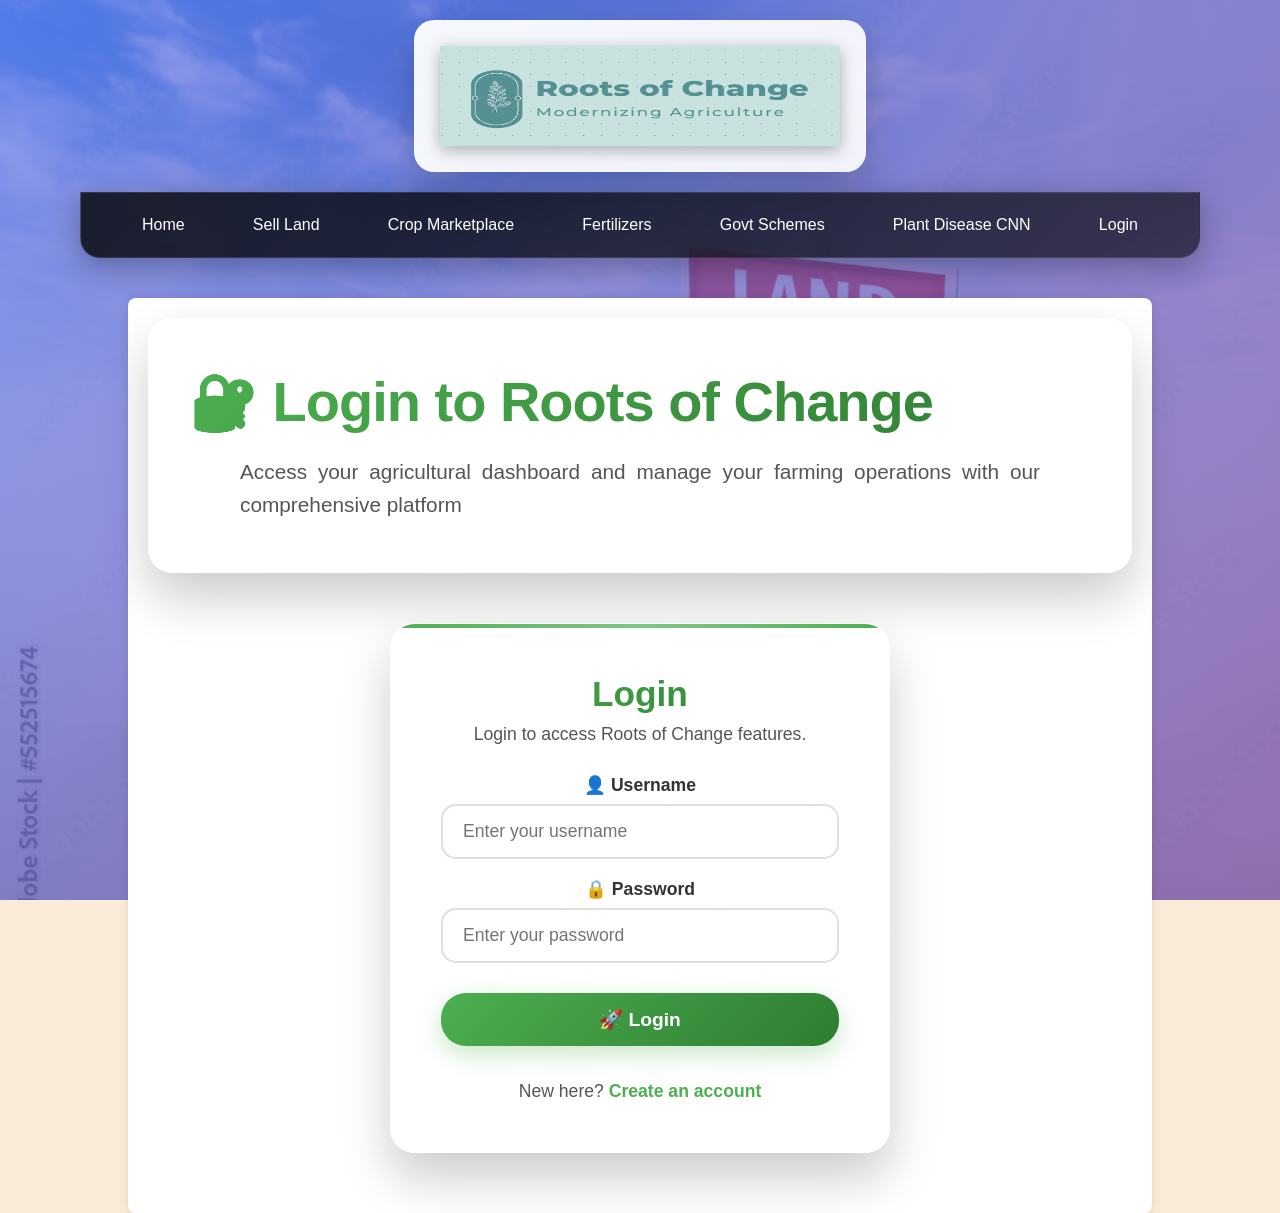
<file: rootsofchange_modernizing-Agriculture-main/project/index.html>
<!DOCTYPE html>
<html lang="en">
<head>
    <meta charset="UTF-8">
    <meta name="viewport" content="width=device-width, initial-scale=1.0">
    <title>Roots of Change - Modern Agriculture Platform</title>
    <link rel="stylesheet" href="project.css">
    <script>
        (function () {
            if (!localStorage.getItem("roc_current_user")) {
                window.location.href = "Login.html";
            }
        })();
    </script>
    <style>
        * {
            margin: 0;
            padding: 0;
            box-sizing: border-box;
        }

        body {
            font-family: 'Segoe UI', Tahoma, Geneva, Verdana, sans-serif;
            background: linear-gradient(135deg, rgba(102, 126, 234, 0.8), rgba(118, 75, 162, 0.8)),
                        url('selllands.jpg') center/cover no-repeat fixed;
            min-height: 100vh;
            color: #333;
            overflow-x: hidden;
        }

        /* Professional Header */
        #roc {
            background: linear-gradient(135deg, rgba(255, 255, 255, 0.95), rgba(255, 255, 255, 0.9));
            backdrop-filter: blur(20px);
            border-radius: 20px;
            padding: 25px;
            margin: 20px auto;
            width: fit-content;
            box-shadow: 0 15px 35px rgba(0, 0, 0, 0.2);
            border: 1px solid rgba(255, 255, 255, 0.3);
            text-align: center;
            animation: slideDown 1s ease-out;
        }

        #roc img {
            opacity: 1;
            display: block;
            margin: 0 auto;
            width: 400px;
            height: 100px;
            filter: drop-shadow(0 4px 8px rgba(0, 0, 0, 0.3));
        }

        #navbar {
            background: linear-gradient(135deg, rgba(0, 0, 0, 0.8), rgba(0, 0, 0, 0.6));
            backdrop-filter: blur(15px);
            border-radius: 0 0 20px 20px;
            padding: 15px 30px;
            box-shadow: 0 8px 32px rgba(0, 0, 0, 0.3);
            border: 1px solid rgba(255, 255, 255, 0.1);
            margin-bottom: 40px;
            text-align: center;
        }

        #navbar a {
            color: #ffffff;
            text-decoration: none;
            margin: 0 15px;
            font-weight: 500;
            font-size: 16px;
            transition: all 0.3s ease;
            padding: 8px 16px;
            border-radius: 8px;
            position: relative;
        }

        #navbar a:hover {
            background: rgba(255, 255, 255, 0.1);
            transform: translateY(-2px);
            box-shadow: 0 4px 12px rgba(255, 255, 255, 0.1);
        }

        #navbar a:nth-child(1) {
            background: rgba(76, 175, 80, 0.2);
            border: 1px solid rgba(76, 175, 80, 0.3);
        }

        /* Main Container */
        .container {
            max-width: 1200px;
            margin: 0 auto;
            padding: 20px;
            animation: fadeInUp 1s ease-out;
        }

        @keyframes slideDown {
            from {
                opacity: 0;
                transform: translateY(-50px);
            }
            to {
                opacity: 1;
                transform: translateY(0);
            }
        }

        @keyframes fadeInUp {
            from {
                opacity: 0;
                transform: translateY(30px);
            }
            to {
                opacity: 1;
                transform: translateY(0);
            }
        }

        /* Header Section */
        .header-section {
            text-align: center;
            margin-bottom: 50px;
            background: linear-gradient(135deg, rgba(255, 255, 255, 0.95), rgba(255, 255, 255, 0.9));
            backdrop-filter: blur(20px);
            border-radius: 25px;
            padding: 50px 40px;
            box-shadow: 0 25px 50px rgba(0, 0, 0, 0.2);
            border: 1px solid rgba(255, 255, 255, 0.2);
            position: relative;
            overflow: hidden;
            transition: all 0.5s ease;
        }

        .header-section:hover {
            transform: translateY(-10px);
            box-shadow: 0 35px 70px rgba(0, 0, 0, 0.3);
        }

        .header-section::before {
            content: '';
            position: absolute;
            top: 0;
            left: -100%;
            width: 100%;
            height: 100%;
            background: linear-gradient(90deg, transparent, rgba(76, 175, 80, 0.1), transparent);
            animation: shimmer 3s infinite;
        }

        @keyframes shimmer {
            0% { left: -100%; }
            100% { left: 100%; }
        }

        .header-section h2 {
            font-size: 3.5em;
            margin-bottom: 20px;
            background: linear-gradient(135deg, #4CAF50, #2E7D32);
            -webkit-background-clip: text;
            -webkit-text-fill-color: transparent;
            background-clip: text;
            font-weight: 800;
            letter-spacing: -1px;
            position: relative;
            z-index: 1;
        }

        .header-section p {
            font-size: 1.3em;
            color: #555;
            max-width: 800px;
            margin: 0 auto;
            line-height: 1.6;
            position: relative;
            z-index: 1;
        }

        /* Welcome Container */
        .welcome-container {
            background: linear-gradient(135deg, rgba(255, 255, 255, 0.95), rgba(255, 255, 255, 0.9));
            backdrop-filter: blur(20px);
            border-radius: 25px;
            padding: 50px;
            box-shadow: 0 25px 50px rgba(0, 0, 0, 0.2);
            border: 1px solid rgba(255, 255, 255, 0.2);
            margin-bottom: 40px;
            position: relative;
            overflow: hidden;
        }

        .welcome-container::before {
            content: '';
            position: absolute;
            top: 0;
            left: 0;
            right: 0;
            height: 4px;
            background: linear-gradient(90deg, #4CAF50, #81C784, #4CAF50);
            animation: borderGlow 2s ease-in-out infinite;
        }

        @keyframes borderGlow {
            0%, 100% { opacity: 0.6; }
            50% { opacity: 1; }
        }

        .welcome-container h1 {
            font-size: 3em;
            margin-bottom: 30px;
            background: linear-gradient(135deg, #4CAF50, #2E7D32);
            -webkit-background-clip: text;
            -webkit-text-fill-color: transparent;
            background-clip: text;
            font-weight: 800;
            text-align: center;
            position: relative;
            z-index: 1;
        }

        .welcome-container p {
            font-size: 1.2em;
            color: #555;
            line-height: 1.8;
            margin-bottom: 20px;
            text-align: center;
            position: relative;
            z-index: 1;
        }

        .decorative-line {
            width: 200px;
            height: 6px;
            background: linear-gradient(90deg, transparent, #4CAF50, #81C784, #4CAF50, transparent);
            margin: 30px auto;
            border-radius: 3px;
            position: relative;
            z-index: 1;
            box-shadow: 0 0 30px rgba(76, 175, 80, 0.6);
        }

        /* Features Section */
        .features-container {
            background: linear-gradient(135deg, rgba(255, 255, 255, 0.95), rgba(255, 255, 255, 0.9));
            backdrop-filter: blur(20px);
            border-radius: 25px;
            padding: 50px;
            box-shadow: 0 25px 50px rgba(0, 0, 0, 0.2);
            border: 1px solid rgba(255, 255, 255, 0.2);
            margin-bottom: 40px;
            position: relative;
            overflow: hidden;
        }

        .features-container::before {
            content: '';
            position: absolute;
            top: 0;
            left: 0;
            right: 0;
            height: 4px;
            background: linear-gradient(90deg, #4CAF50, #81C784, #4CAF50);
            animation: borderGlow 2s ease-in-out infinite;
        }

        .features-container h2 {
            font-size: 2.5em;
            margin-bottom: 30px;
            background: linear-gradient(135deg, #4CAF50, #2E7D32);
            -webkit-background-clip: text;
            -webkit-text-fill-color: transparent;
            background-clip: text;
            font-weight: 800;
            text-align: center;
            position: relative;
            z-index: 1;
        }

        .features-grid {
            display: flex;
            justify-content: space-between;
            gap: 20px;
            margin-top: 40px;
            flex-wrap: nowrap;
        }

        .feature-card {
            background: linear-gradient(135deg, rgba(255, 255, 255, 0.95), rgba(255, 255, 255, 0.9));
            backdrop-filter: blur(20px);
            border-radius: 24px;
            padding: 35px 25px;
            box-shadow: 0 20px 40px rgba(0, 0, 0, 0.1);
            border: 1px solid rgba(255, 255, 255, 0.3);
            transition: all 0.4s cubic-bezier(0.175, 0.885, 0.32, 1.275);
            text-align: center;
            position: relative;
            overflow: hidden;
            flex: 1;
            min-width: 0;
        }

        .feature-card::before {
            content: '';
            position: absolute;
            top: 0;
            left: 0;
            right: 0;
            height: 3px;
            background: linear-gradient(90deg, #4CAF50, #81C784, #4CAF50);
            transform: scaleX(0);
            transition: transform 0.4s ease;
        }

        .feature-card:hover::before {
            transform: scaleX(1);
        }

        .feature-card:hover {
            transform: translateY(-15px) scale(1.02);
            box-shadow: 0 35px 70px rgba(0, 0, 0, 0.2);
            border-color: rgba(76, 175, 80, 0.3);
        }

        .feature-icon {
            font-size: 3em;
            margin-bottom: 20px;
            display: block;
            filter: drop-shadow(0 4px 8px rgba(76, 175, 80, 0.2));
            transition: transform 0.3s ease;
        }

        .feature-card:hover .feature-icon {
            transform: scale(1.1) rotate(5deg);
        }

        .feature-card h3 {
            font-size: 1.6em;
            margin-bottom: 18px;
            color: #4CAF50;
            font-weight: 700;
            letter-spacing: -0.3px;
            transition: color 0.3s ease;
        }

        .feature-card:hover h3 {
            color: #2E7D32;
        }

        .feature-card p {
            font-size: 0.95em;
            color: #5d6d7e;
            line-height: 1.6;
            font-weight: 400;
            transition: color 0.3s ease;
        }

        .feature-card:hover p {
            color: #34495e;
        }

        /* Responsive Design */
        @media (max-width: 768px) {
            .header-section h2 {
                font-size: 2.5em;
            }
            
            .header-section p {
                font-size: 1.1em;
            }
            
            .welcome-container {
                padding: 30px 20px;
            }
            
            .welcome-container h1 {
                font-size: 2.5em;
            }
            
            .welcome-container p {
                font-size: 1.1em;
            }
            
            .features-container {
                padding: 30px 20px;
            }
            
            .features-container h2 {
                font-size: 2em;
            }
            
            .features-grid {
                grid-template-columns: 1fr;
                gap: 20px;
            }
            
            #navbar {
                padding: 12px 20px;
            }
            
            #navbar a {
                margin: 5px 8px;
                font-size: 14px;
            }
        }

        @media (max-width: 480px) {
            .header-section {
                padding: 30px 20px;
            }
            
            .header-section h2 {
                font-size: 2em;
            }
            
            .welcome-container h1 {
                font-size: 2em;
            }
            
            .welcome-container p {
                font-size: 1em;
            }
            
            .features-container {
                padding: 25px 15px;
            }
            
            .features-container h2 {
                font-size: 1.8em;
            }
            
            .feature-card {
                padding: 20px;
            }
        }
    </style>
</head>
<body>
    <div id="roc">
        <img src="logo.png" alt="Roots of Change">
    </div>
    <div id="navbar" class="nav">
        <a href="index.html">Home</a>
        <a href="SellLand.html">Sell Land</a>
        <a href="CropMarketplace.html">Crop Marketplace</a>
        <a href="Fertilizers.html">Fertilizers</a>
        <a href="GovtSchems.html">Govt Schemes</a>
        <a href="PlantDisease.html">Plant Disease CNN</a>
        <a href="#" onclick="logout()">Logout</a>
    </div>

    <div class="container">
        <!-- Welcome Section -->
        <div class="welcome-container">
            <h1>Welcome to Roots of Change</h1>
            <div class="decorative-line"></div>
            <p>Empowering farmers with modern agricultural solutions, crop marketplace, and sustainable farming practices</p>
        </div>

        <!-- Features Section -->
        <div class="features-container">
            <h2>🌟 Our Features</h2>
            <div class="features-grid">
                <div class="feature-card">
                    <span class="feature-icon">🏞️</span>
                    <h3>Sell Land</h3>
                    <p>List your agricultural land for sale and connect with potential buyers to get the best value for your property.</p>
                </div>
                <div class="feature-card">
                    <span class="feature-icon">🌾</span>
                    <h3>Crop Marketplace</h3>
                    <p>Buy and sell crops in our digital marketplace with transparent pricing and direct farmer-to-buyer connections.</p>
                </div>
                <div class="feature-card">
                    <span class="feature-icon">🌱</span>
                    <h3>Fertilizer Guide</h3>
                    <p>Get scientifically-backed fertilizer recommendations tailored to your region and soil conditions for optimal yield.</p>
                </div>
                <div class="feature-card">
                    <span class="feature-icon">🏛️</span>
                    <h3>Government Schemes</h3>
                    <p>Access information about latest government agricultural schemes and subsidies available for farmers.</p>
                </div>
                <div class="feature-card">
                    <span class="feature-icon">🔬</span>
                    <h3>Plant Disease Detection</h3>
                    <p>Use AI-powered technology to detect plant diseases early and get treatment recommendations.</p>
                </div>
            </div>
        </div>
    </div>
    
    <script>
        function logout() {
            localStorage.removeItem("roc_current_user");
            window.location.href = "Login.html";
        }
    </script>

</body>
</html>
</file>
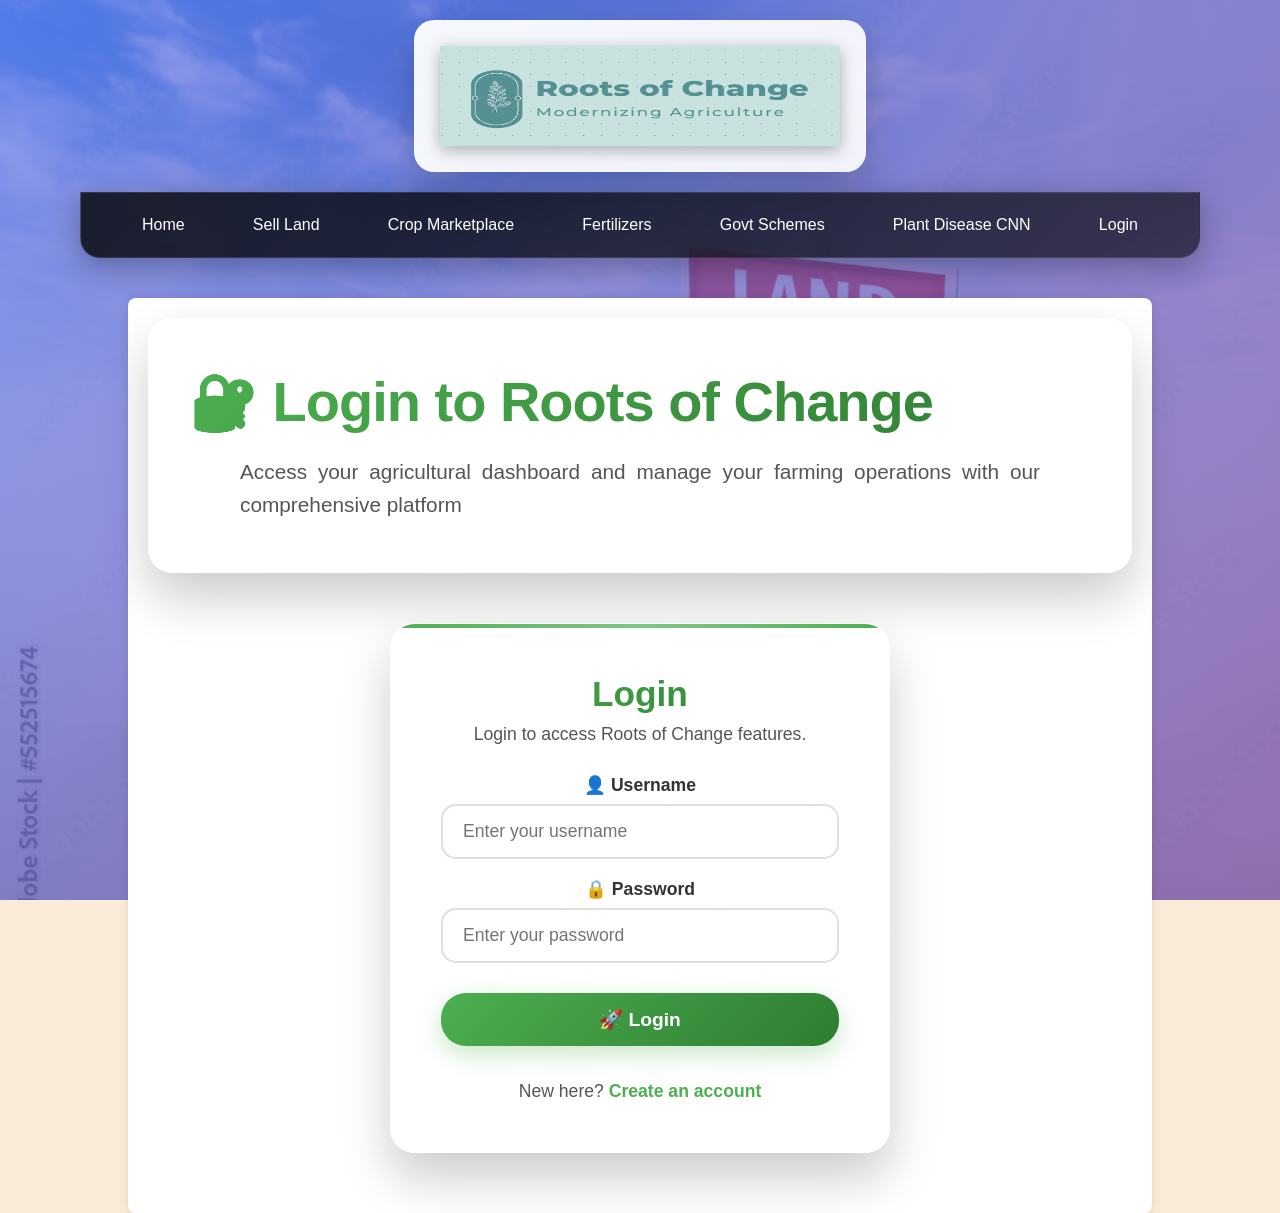
<file: rootsofchange_modernizing-Agriculture-main/project/CropMarketplace.html>
<!DOCTYPE html>
<html lang="en">
<head>
    <meta charset="UTF-8">
    <meta name="viewport" content="width=device-width, initial-scale=1.0">
    <title>Crop Marketplace - Buy & Sell</title>
    <link rel="stylesheet" href="project.css">
    <script>
        (function () {
            if (!localStorage.getItem("roc_current_user")) {
                window.location.href = "Login.html";
            }
        })();
    </script>
    <style>
        * {
            margin: 0;
            padding: 0;
            box-sizing: border-box;
        }

        body {
            font-family: 'Segoe UI', Tahoma, Geneva, Verdana, sans-serif;
            background: linear-gradient(135deg, rgba(102, 126, 234, 0.8), rgba(118, 75, 162, 0.8)),
                        url('selllands.jpg') center/cover no-repeat fixed;
            min-height: 100vh;
            color: #333;
            overflow-x: hidden;
        }

        /* Professional Header */
        #roc {
            background: linear-gradient(135deg, rgba(255, 255, 255, 0.95), rgba(255, 255, 255, 0.9));
            backdrop-filter: blur(20px);
            border-radius: 20px;
            padding: 25px;
            margin: 20px auto;
            width: fit-content;
            box-shadow: 0 15px 35px rgba(0, 0, 0, 0.2);
            border: 1px solid rgba(255, 255, 255, 0.3);
            text-align: center;
            animation: slideDown 1s ease-out;
        }

        #roc img {
            opacity: 1;
            display: block;
            margin: 0 auto;
            width: 400px;
            height: 100px;
            filter: drop-shadow(0 4px 8px rgba(0, 0, 0, 0.3));
        }

        #navbar {
            background: linear-gradient(135deg, rgba(0, 0, 0, 0.8), rgba(0, 0, 0, 0.6));
            backdrop-filter: blur(15px);
            border-radius: 0 0 20px 20px;
            padding: 15px 30px;
            box-shadow: 0 8px 32px rgba(0, 0, 0, 0.3);
            border: 1px solid rgba(255, 255, 255, 0.1);
            margin-bottom: 40px;
            text-align: center;
        }

        #navbar a {
            color: #ffffff;
            text-decoration: none;
            margin: 0 15px;
            font-weight: 500;
            font-size: 16px;
            transition: all 0.3s ease;
            padding: 8px 16px;
            border-radius: 8px;
            position: relative;
        }

        #navbar a:hover {
            background: rgba(255, 255, 255, 0.1);
            transform: translateY(-2px);
            box-shadow: 0 4px 12px rgba(255, 255, 255, 0.1);
        }

        #navbar a:nth-child(3) {
            background: rgba(76, 175, 80, 0.2);
            border: 1px solid rgba(76, 175, 80, 0.3);
        }

        /* Main Container */
        .marketplace-container {
            max-width: 1200px;
            margin: 0 auto;
            padding: 20px;
            animation: fadeInUp 1s ease-out;
        }

        @keyframes slideDown {
            from {
                opacity: 0;
                transform: translateY(-50px);
            }
            to {
                opacity: 1;
                transform: translateY(0);
            }
        }

        @keyframes fadeInUp {
            from {
                opacity: 0;
                transform: translateY(30px);
            }
            to {
                opacity: 1;
                transform: translateY(0);
            }
        }

        /* Header Section */
        .header-section {
            text-align: center;
            margin-bottom: 50px;
            background: linear-gradient(135deg, rgba(255, 255, 255, 0.95), rgba(255, 255, 255, 0.9));
            backdrop-filter: blur(20px);
            border-radius: 25px;
            padding: 50px 40px;
            box-shadow: 0 25px 50px rgba(0, 0, 0, 0.2);
            border: 1px solid rgba(255, 255, 255, 0.2);
            position: relative;
            overflow: hidden;
        }

        .header-section::before {
            content: '';
            position: absolute;
            top: 0;
            left: -100%;
            width: 100%;
            height: 100%;
            background: linear-gradient(90deg, transparent, rgba(76, 175, 80, 0.1), transparent);
            animation: shimmer 3s infinite;
        }

        @keyframes shimmer {
            0% { left: -100%; }
            100% { left: 100%; }
        }

        .header-section h1 {
            font-size: 3.5em;
            margin-bottom: 20px;
            background: linear-gradient(135deg, #4CAF50, #2E7D32);
            -webkit-background-clip: text;
            -webkit-text-fill-color: transparent;
            background-clip: text;
            font-weight: 800;
            letter-spacing: -1px;
            position: relative;
            z-index: 1;
        }

        /* Statistics Dashboard */
        .stats {
            display: grid;
            grid-template-columns: repeat(auto-fit, minmax(250px, 1fr));
            gap: 25px;
            margin-bottom: 40px;
        }

        .stat-card {
            background: linear-gradient(135deg, rgba(255, 255, 255, 0.95), rgba(255, 255, 255, 0.9));
            backdrop-filter: blur(20px);
            border-radius: 20px;
            padding: 30px;
            box-shadow: 0 15px 35px rgba(0, 0, 0, 0.2);
            border: 1px solid rgba(255, 255, 255, 0.2);
            text-align: center;
            position: relative;
            overflow: hidden;
            transition: all 0.3s ease;
        }

        .stat-card::before {
            content: '';
            position: absolute;
            top: 0;
            left: 0;
            right: 0;
            height: 3px;
            background: linear-gradient(90deg, #4CAF50, #81C784, #4CAF50);
            animation: borderGlow 2s ease-in-out infinite;
        }

        @keyframes borderGlow {
            0%, 100% { opacity: 0.6; }
            50% { opacity: 1; }
        }

        .stat-card:hover {
            transform: translateY(-5px);
            box-shadow: 0 20px 40px rgba(0, 0, 0, 0.3);
        }

        .stat-card h3 {
            margin: 0 0 15px 0;
            color: #4CAF50;
            font-size: 1.2em;
            font-weight: 600;
        }

        .stat-card p {
            margin: 0;
            font-size: 2.5em;
            font-weight: 800;
            background: linear-gradient(135deg, #4CAF50, #2E7D32);
            -webkit-background-clip: text;
            -webkit-text-fill-color: transparent;
            background-clip: text;
        }

        /* Tabs */
        .tabs {
            display: flex;
            background: linear-gradient(135deg, rgba(255, 255, 255, 0.95), rgba(255, 255, 255, 0.9));
            backdrop-filter: blur(20px);
            border-radius: 15px;
            padding: 8px;
            margin-bottom: 30px;
            box-shadow: 0 10px 30px rgba(0, 0, 0, 0.2);
            border: 1px solid rgba(255, 255, 255, 0.2);
        }

        .tab {
            flex: 1;
            padding: 15px 20px;
            cursor: pointer;
            background: transparent;
            border: none;
            font-size: 16px;
            font-weight: 500;
            color: #666;
            border-radius: 10px;
            transition: all 0.3s ease;
            position: relative;
        }

        .tab:hover {
            background: rgba(76, 175, 80, 0.1);
            color: #4CAF50;
        }

        .tab.active {
            background: linear-gradient(135deg, #4CAF50, #2E7D32);
            color: white;
            box-shadow: 0 5px 15px rgba(76, 175, 80, 0.3);
        }

        .tab-content {
            display: none;
            animation: fadeIn 0.5s;
        }

        .tab-content.active {
            display: block;
        }

        @keyframes fadeIn {
            from { opacity: 0; transform: translateY(10px); }
            to { opacity: 1; transform: translateY(0); }
        }

        /* Form Container */
        .form-container {
            background: linear-gradient(135deg, rgba(255, 255, 255, 0.95), rgba(255, 255, 255, 0.9));
            backdrop-filter: blur(20px);
            border-radius: 25px;
            padding: 50px;
            box-shadow: 0 25px 50px rgba(0, 0, 0, 0.2);
            border: 1px solid rgba(255, 255, 255, 0.2);
            margin-bottom: 40px;
            position: relative;
            overflow: hidden;
        }

        .form-container::before {
            content: '';
            position: absolute;
            top: 0;
            left: 0;
            right: 0;
            height: 4px;
            background: linear-gradient(90deg, #4CAF50, #81C784, #4CAF50);
            animation: borderGlow 2s ease-in-out infinite;
        }

        .form-container h2 {
            font-size: 2em;
            margin-bottom: 30px;
            color: #4CAF50;
            font-weight: 700;
        }

        .form-grid {
            display: grid;
            grid-template-columns: repeat(auto-fit, minmax(300px, 1fr));
            gap: 25px;
            margin-bottom: 30px;
        }

        .form-group {
            position: relative;
        }

        .form-group label {
            display: block;
            margin-bottom: 10px;
            font-weight: 600;
            color: #333;
            font-size: 1.1em;
            transition: color 0.3s ease;
        }

        .form-group input,
        .form-group select,
        .form-group textarea {
            width: 100%;
            padding: 15px 20px;
            border: 2px solid #e0e0e0;
            border-radius: 15px;
            font-size: 1em;
            transition: all 0.3s ease;
            background: rgba(255, 255, 255, 0.8);
            backdrop-filter: blur(10px);
        }

        .form-group input:focus,
        .form-group select:focus,
        .form-group textarea:focus {
            outline: none;
            border-color: #4CAF50;
            box-shadow: 0 0 0 3px rgba(76, 175, 80, 0.1);
            transform: translateY(-2px);
            background: rgba(255, 255, 255, 0.95);
        }

        .form-group textarea {
            resize: vertical;
            min-height: 100px;
        }

        /* Buttons */
        .btn {
            background: linear-gradient(135deg, #4CAF50, #2E7D32);
            color: white;
            padding: 18px 40px;
            border: none;
            border-radius: 50px;
            font-size: 1.1em;
            font-weight: 600;
            cursor: pointer;
            transition: all 0.3s ease;
            box-shadow: 0 10px 30px rgba(76, 175, 80, 0.3);
            position: relative;
            overflow: hidden;
        }

        .btn::before {
            content: '';
            position: absolute;
            top: 0;
            left: -100%;
            width: 100%;
            height: 100%;
            background: linear-gradient(90deg, transparent, rgba(255, 255, 255, 0.2), transparent);
            transition: left 0.5s ease;
        }

        .btn:hover::before {
            left: 100%;
        }

        .btn:hover {
            transform: translateY(-3px);
            box-shadow: 0 15px 40px rgba(76, 175, 80, 0.4);
        }

        .btn-danger {
            background: linear-gradient(135deg, #f44336, #d32f2f);
            box-shadow: 0 10px 30px rgba(244, 67, 54, 0.3);
        }

        .btn-danger:hover {
            box-shadow: 0 15px 40px rgba(244, 67, 54, 0.4);
        }

        /* Search Bar */
        .search-bar {
            background: linear-gradient(135deg, rgba(255, 255, 255, 0.95), rgba(255, 255, 255, 0.9));
            backdrop-filter: blur(20px);
            border-radius: 20px;
            padding: 25px;
            margin-bottom: 30px;
            box-shadow: 0 15px 35px rgba(0, 0, 0, 0.2);
            border: 1px solid rgba(255, 255, 255, 0.2);
        }

        .search-bar-inner {
            display: flex;
            gap: 15px;
            flex-wrap: wrap;
        }

        .search-bar input,
        .search-bar select {
            flex: 1;
            min-width: 200px;
            padding: 15px 20px;
            border: 2px solid #e0e0e0;
            border-radius: 15px;
            font-size: 1em;
            transition: all 0.3s ease;
            background: rgba(255, 255, 255, 0.8);
            backdrop-filter: blur(10px);
        }

        .search-bar input:focus,
        .search-bar select:focus {
            outline: none;
            border-color: #4CAF50;
            box-shadow: 0 0 0 3px rgba(76, 175, 80, 0.1);
            transform: translateY(-2px);
            background: rgba(255, 255, 255, 0.95);
        }

        /* Crop Grid */
        .crop-grid {
            display: grid;
            grid-template-columns: repeat(auto-fill, minmax(400px, 1fr));
            gap: 30px;
        }

        .crop-card {
            background: linear-gradient(135deg, rgba(255, 255, 255, 0.95), rgba(255, 255, 255, 0.9));
            backdrop-filter: blur(20px);
            border-radius: 20px;
            padding: 30px;
            box-shadow: 0 15px 35px rgba(0, 0, 0, 0.2);
            border: 1px solid rgba(255, 255, 255, 0.2);
            transition: all 0.3s ease;
            position: relative;
            overflow: hidden;
        }

        .crop-card::before {
            content: '';
            position: absolute;
            top: 0;
            left: 0;
            right: 0;
            height: 3px;
            background: linear-gradient(90deg, #4CAF50, #81C784, #4CAF50);
        }

        .crop-card:hover {
            transform: translateY(-5px);
            box-shadow: 0 20px 40px rgba(0, 0, 0, 0.3);
        }

        .crop-card h3 {
            margin: 0 0 20px 0;
            color: #4CAF50;
            font-size: 1.5em;
            font-weight: 700;
        }

        .crop-card .price {
            font-size: 1.8em;
            font-weight: 800;
            color: #4CAF50;
            margin: 15px 0;
            background: linear-gradient(135deg, #4CAF50, #2E7D32);
            -webkit-background-clip: text;
            -webkit-text-fill-color: transparent;
            background-clip: text;
        }

        .crop-card .quantity,
        .crop-card .seller,
        .crop-card .location,
        .crop-card .quality,
        .crop-card .date {
            color: #555;
            margin: 8px 0;
            font-size: 1em;
            line-height: 1.5;
        }

        .crop-card .actions {
            margin-top: 20px;
            display: flex;
            gap: 12px;
            flex-wrap: wrap;
        }

        .crop-card .actions .btn {
            padding: 12px 25px;
            font-size: 0.95em;
        }

        /* Notifications */
        .notification {
            position: fixed;
            top: 20px;
            right: 20px;
            padding: 15px 25px;
            border-radius: 10px;
            color: white;
            font-weight: 600;
            z-index: 1000;
            animation: slideIn 0.3s ease-out;
            box-shadow: 0 10px 30px rgba(0, 0, 0, 0.3);
        }

        .notification.success {
            background: linear-gradient(135deg, #4CAF50, #2E7D32);
        }

        .notification.error {
            background: linear-gradient(135deg, #f44336, #d32f2f);
        }

        .notification.info {
            background: linear-gradient(135deg, #2196F3, #1976D2);
        }

        @keyframes slideIn {
            from {
                transform: translateX(100%);
                opacity: 0;
            }
            to {
                transform: translateX(0);
                opacity: 1;
            }
        }

        /* Responsive Design */
        @media (max-width: 768px) {
            .header-section h1 {
                font-size: 2.5em;
            }
            
            .stats {
                grid-template-columns: repeat(auto-fit, minmax(200px, 1fr));
                gap: 20px;
            }
            
            .form-container {
                padding: 30px 20px;
            }
            
            .form-grid {
                grid-template-columns: 1fr;
                gap: 20px;
            }
            
            .crop-grid {
                grid-template-columns: 1fr;
            }
            
            .tabs {
                flex-direction: column;
            }
            
            .search-bar-inner {
                flex-direction: column;
            }
            
            #navbar {
                padding: 12px 20px;
            }
            
            #navbar a {
                margin: 5px 8px;
                font-size: 14px;
            }
        }

        @media (max-width: 480px) {
            .header-section {
                padding: 30px 20px;
            }
            
            .header-section h1 {
                font-size: 2em;
            }
            
            .stat-card p {
                font-size: 2em;
            }
            
            .crop-card {
                padding: 20px;
            }
            
            .crop-card .actions {
                flex-direction: column;
            }
        }
    </style>
</head>
<body>
    <div id="roc">
        <img src="logo.png" alt="Roots of Change">
    </div>
    <div id="navbar" class="nav">
        <a href="index.html">Home</a>
        <a href="SellLand.html">Sell Land</a>
        <a href="CropMarketplace.html">Crop Marketplace</a>
        <a href="Fertilizers.html">Fertilizers</a>
        <a href="GovtSchems.html">Govt Schemes</a>
        <a href="PlantDisease.html">Plant Disease CNN</a>
        <a href="#" onclick="logout()">Logout</a>
    </div>

    <div class="marketplace-container">
        <!-- Header Section -->
        <div class="header-section">
            <h1>🌾 Crop Marketplace - Buy & Sell</h1>
            <p>Connect farmers directly with buyers. List your crops or find the best agricultural products in your region.</p>
        </div>
        
        <!-- Statistics Dashboard -->
        <div class="stats">
            <div class="stat-card">
                <h3>Total Crops</h3>
                <p id="totalCrops">0</p>
            </div>
            <div class="stat-card">
                <h3>Available for Sale</h3>
                <p id="availableCrops">0</p>
            </div>
            <div class="stat-card">
                <h3>Sold Crops</h3>
                <p id="soldCrops">0</p>
            </div>
            <div class="stat-card">
                <h3>Total Value</h3>
                <p id="totalValue">₹0</p>
            </div>
        </div>

        <!-- Tabs -->
        <div class="tabs">
            <button class="tab active" onclick="switchTab('sell')">📤 Sell Crops</button>
            <button class="tab" onclick="switchTab('buy')">📥 Buy Crops</button>
            <button class="tab" onclick="switchTab('myListings')">📋 My Listings</button>
            <button class="tab" onclick="switchTab('purchases')">🛒 My Purchases</button>
        </div>

        <!-- Sell Tab -->
        <div id="sell-tab" class="tab-content active">
            <div class="form-container">
                <h2>List Your Crop for Sale</h2>
                <form id="sellCropForm">
                    <div class="form-grid">
                        <div class="form-group">
                            <label for="cropName">🌾 Crop Name</label>
                            <select id="cropName" required>
                                <option value="">Select Crop</option>
                                <option value="Wheat">Wheat</option>
                                <option value="Rice">Rice</option>
                                <option value="Corn">Corn</option>
                                <option value="Sugarcane">Sugarcane</option>
                                <option value="Cotton">Cotton</option>
                                <option value="Pulses">Pulses</option>
                                <option value="Vegetables">Vegetables</option>
                                <option value="Fruits">Fruits</option>
                                <option value="Spices">Spices</option>
                                <option value="Other">Other</option>
                            </select>
                        </div>
                        <div class="form-group">
                            <label for="cropVariety">🏷️ Variety/Type</label>
                            <input type="text" id="cropVariety" placeholder="e.g., Basmati, Hybrid, Organic" required>
                        </div>
                        <div class="form-group">
                            <label for="quantity">⚖️ Quantity (kg)</label>
                            <input type="number" id="quantity" min="1" placeholder="Enter quantity in kg" required>
                        </div>
                        <div class="form-group">
                            <label for="pricePerKg">💰 Price per kg (₹)</label>
                            <input type="number" id="pricePerKg" min="1" step="0.01" placeholder="Enter price per kg" required>
                        </div>
                        <div class="form-group">
                            <label for="location">📍 Location</label>
                            <input type="text" id="location" placeholder="City/District" required>
                        </div>
                        <div class="form-group">
                            <label for="quality">⭐ Quality Grade</label>
                            <select id="quality" required>
                                <option value="">Select Quality</option>
                                <option value="A">Grade A (Premium)</option>
                                <option value="B">Grade B (Good)</option>
                                <option value="C">Grade C (Standard)</option>
                            </select>
                        </div>
                        <div class="form-group">
                            <label for="harvestDate">📅 Harvest Date</label>
                            <input type="date" id="harvestDate" required>
                        </div>
                        <div class="form-group" style="grid-column: 1 / -1;">
                            <label for="description">📝 Description</label>
                            <textarea id="description" rows="3" placeholder="Describe your crop quality, harvest date, etc."></textarea>
                        </div>
                    </div>
                    <button type="submit" class="btn">🚀 List Crop for Sale</button>
                </form>
            </div>
        </div>

        <!-- Buy Tab -->
        <div id="buy-tab" class="tab-content">
            <div class="search-bar">
                <div class="search-bar-inner">
                    <input type="text" id="searchInput" placeholder="🔍 Search by crop name, location...">
                    <select id="filterCropType">
                        <option value="">All Crops</option>
                        <option value="Wheat">Wheat</option>
                        <option value="Rice">Rice</option>
                        <option value="Corn">Corn</option>
                        <option value="Sugarcane">Sugarcane</option>
                        <option value="Cotton">Cotton</option>
                        <option value="Pulses">Pulses</option>
                        <option value="Vegetables">Vegetables</option>
                        <option value="Fruits">Fruits</option>
                        <option value="Spices">Spices</option>
                        <option value="Other">Other</option>
                    </select>
                    <select id="filterQuality">
                        <option value="">All Qualities</option>
                        <option value="A">Grade A</option>
                        <option value="B">Grade B</option>
                        <option value="C">Grade C</option>
                    </select>
                    <select id="sortBy">
                        <option value="date">Sort by Date</option>
                        <option value="price-low">Price: Low to High</option>
                        <option value="price-high">Price: High to Low</option>
                        <option value="quantity">Quantity: High to Low</option>
                    </select>
                </div>
            </div>

            <div id="cropsList" class="crop-grid">
                <!-- Crops will be loaded here -->
            </div>
        </div>

        <!-- My Listings Tab -->
        <div id="myListings-tab" class="tab-content">
            <div class="form-container">
                <h2>My Crop Listings</h2>
                <div id="myListings" class="crop-grid">
                    <!-- User's listings will be loaded here -->
                </div>
            </div>
        </div>

        <!-- My Purchases Tab -->
        <div id="purchases-tab" class="tab-content">
            <div class="form-container">
                <h2>My Purchases</h2>
                <div id="myPurchases" class="crop-grid">
                    <!-- User's purchases will be loaded here -->
                </div>
            </div>
        </div>
    </div>

    <script>
        // Database Management
        class CropDatabase {
            constructor() {
                this.initializeDatabase();
            }

            initializeDatabase() {
                if (!localStorage.getItem('cropMarketplace')) {
                    const initialData = {
                        crops: [],
                        transactions: [],
                        users: JSON.parse(localStorage.getItem('roc_current_user') || '{}')
                    };
                    localStorage.setItem('cropMarketplace', JSON.stringify(initialData));
                }
            }

            getData() {
                return JSON.parse(localStorage.getItem('cropMarketplace') || '{}');
            }

            saveData(data) {
                localStorage.setItem('cropMarketplace', JSON.stringify(data));
            }

            addCrop(cropData) {
                const data = this.getData();
                const crop = {
                    id: Date.now().toString(),
                    ...cropData,
                    seller: data.users.username || 'Anonymous',
                    sellerEmail: data.users.email || '',
                    listedDate: new Date().toISOString(),
                    status: 'available'
                };
                data.crops.push(crop);
                this.saveData(data);
                return crop;
            }

            purchaseCrop(cropId, buyerEmail) {
                const data = this.getData();
                const crop = data.crops.find(c => c.id === cropId);
                if (crop && crop.status === 'available') {
                    crop.status = 'sold';
                    crop.buyerEmail = buyerEmail;
                    crop.soldDate = new Date().toISOString();
                    
                    const transaction = {
                        id: Date.now().toString(),
                        cropId: cropId,
                        buyerEmail: buyerEmail,
                        sellerEmail: crop.sellerEmail,
                        amount: crop.pricePerKg * crop.quantity,
                        date: new Date().toISOString()
                    };
                    data.transactions.push(transaction);
                    this.saveData(data);
                    return transaction;
                }
                return null;
            }

            deleteCrop(cropId) {
                const data = this.getData();
                data.crops = data.crops.filter(c => c.id !== cropId);
                this.saveData(data);
            }

            searchCrops(filters = {}) {
                const data = this.getData();
                let crops = data.crops.filter(crop => crop.status === 'available');

                if (filters.search) {
                    const searchLower = filters.search.toLowerCase();
                    crops = crops.filter(crop => 
                        crop.cropName.toLowerCase().includes(searchLower) ||
                        crop.location.toLowerCase().includes(searchLower) ||
                        crop.cropVariety.toLowerCase().includes(searchLower)
                    );
                }

                if (filters.cropType) {
                    crops = crops.filter(crop => crop.cropName === filters.cropType);
                }

                if (filters.quality) {
                    crops = crops.filter(crop => crop.quality === filters.quality);
                }

                if (filters.sortBy) {
                    crops.sort((a, b) => {
                        switch(filters.sortBy) {
                            case 'price-low':
                                return a.pricePerKg - b.pricePerKg;
                            case 'price-high':
                                return b.pricePerKg - a.pricePerKg;
                            case 'quantity':
                                return b.quantity - a.quantity;
                            case 'date':
                            default:
                                return new Date(b.listedDate) - new Date(a.listedDate);
                        }
                    });
                }

                return crops;
            }

            getUserListings(userEmail) {
                const data = this.getData();
                return data.crops.filter(crop => crop.sellerEmail === userEmail);
            }

            getUserPurchases(userEmail) {
                const data = this.getData();
                return data.transactions.filter(transaction => transaction.buyerEmail === userEmail);
            }

            getStats() {
                const data = this.getData();
                const availableCrops = data.crops.filter(c => c.status === 'available');
                const soldCrops = data.crops.filter(c => c.status === 'sold');
                const totalValue = availableCrops.reduce((sum, crop) => sum + (crop.pricePerKg * crop.quantity), 0);

                return {
                    total: data.crops.length,
                    available: availableCrops.length,
                    sold: soldCrops.length,
                    totalValue: totalValue
                };
            }
        }

        // Initialize database
        const db = new CropDatabase();

        // Show notification
        function showNotification(message, type = 'success') {
            // Remove existing notifications
            var existingNotification = document.querySelector('.notification');
            if (existingNotification) {
                existingNotification.remove();
            }
            
            const notification = document.createElement('div');
            notification.className = `notification ${type}`;
            notification.textContent = message;
            document.body.appendChild(notification);

            setTimeout(() => {
                notification.style.animation = 'slideOut 0.3s ease-out';
                setTimeout(() => {
                    notification.remove();
                }, 300);
            }, 3000);
        }

        // Add slideOut animation
        var style = document.createElement('style');
        style.textContent = `
            @keyframes slideOut {
                from {
                    transform: translateX(0);
                    opacity: 1;
                }
                to {
                    transform: translateX(100%);
                    opacity: 0;
                }
            }
        `;
        document.head.appendChild(style);

        // Tab switching
        function switchTab(tabName) {
            // Hide all tabs
            document.querySelectorAll('.tab-content').forEach(tab => {
                tab.classList.remove('active');
            });
            document.querySelectorAll('.tab').forEach(tab => {
                tab.classList.remove('active');
            });

            // Show selected tab
            document.getElementById(tabName + '-tab').classList.add('active');
            event.target.classList.add('active');

            // Load content based on tab
            if (tabName === 'buy') {
                loadAvailableCrops();
            } else if (tabName === 'myListings') {
                loadMyListings();
            } else if (tabName === 'purchases') {
                loadMyPurchases();
            }
        }

        // Update statistics
        function updateStats() {
            const stats = db.getStats();
            document.getElementById('totalCrops').textContent = stats.total;
            document.getElementById('availableCrops').textContent = stats.available;
            document.getElementById('soldCrops').textContent = stats.sold;
            document.getElementById('totalValue').textContent = '₹' + stats.totalValue.toFixed(2);
        }

        // Sell crop form submission
        document.getElementById('sellCropForm').addEventListener('submit', function(e) {
            e.preventDefault();

            const cropData = {
                cropName: document.getElementById('cropName').value,
                cropVariety: document.getElementById('cropVariety').value,
                quantity: parseFloat(document.getElementById('quantity').value),
                pricePerKg: parseFloat(document.getElementById('pricePerKg').value),
                location: document.getElementById('location').value,
                description: document.getElementById('description').value,
                quality: document.getElementById('quality').value,
                harvestDate: document.getElementById('harvestDate').value
            };

            const crop = db.addCrop(cropData);
            showNotification('Crop listed successfully!', 'success');
            this.reset();
            updateStats();
        });

        // Load available crops
        function loadAvailableCrops() {
            const filters = {
                search: document.getElementById('searchInput').value,
                cropType: document.getElementById('filterCropType').value,
                quality: document.getElementById('filterQuality').value,
                sortBy: document.getElementById('sortBy').value
            };

            const crops = db.searchCrops(filters);
            displayCrops(crops, 'cropsList');
        }

        // Display crops
        function displayCrops(crops, containerId) {
            const container = document.getElementById(containerId);
            
            if (crops.length === 0) {
                container.innerHTML = '<div style="text-align: center; padding: 50px; color: white;"><h3>No crops found</h3><p>Try adjusting your search criteria</p></div>';
                return;
            }

            container.innerHTML = crops.map(crop => `
                <div class="crop-card">
                    <h3>🌾 ${crop.cropName} - ${crop.cropVariety}</h3>
                    <div class="price">₹${crop.pricePerKg}/kg</div>
                    <div class="quantity">⚖️ Quantity: ${crop.quantity} kg</div>
                    <div class="seller">👤 Seller: ${crop.seller}</div>
                    <div class="location">📍 Location: ${crop.location}</div>
                    <div class="quality">⭐ Quality: Grade ${crop.quality}</div>
                    <div class="date">📅 Harvested: ${new Date(crop.harvestDate).toLocaleDateString()}</div>
                    ${crop.description ? `<p style="margin: 15px 0; color: #666; line-height: 1.5;">${crop.description}</p>` : ''}
                    <div class="actions">
                        <button class="btn" onclick="contactSeller('${crop.sellerEmail}', '${crop.id}')">📞 Contact Seller</button>
                        <button class="btn" onclick="purchaseCrop('${crop.id}')">🛒 Purchase Now</button>
                    </div>
                </div>
            `).join('');
        }

        // Load user's listings
        function loadMyListings() {
            const userData = JSON.parse(localStorage.getItem('roc_current_user') || '{}');
            const listings = db.getUserListings(userData.email || '');
            
            if (listings.length === 0) {
                document.getElementById('myListings').innerHTML = '<div style="text-align: center; padding: 50px; color: white;"><h3>No listings yet</h3><p>Start by listing your first crop for sale!</p></div>';
                return;
            }

            const container = document.getElementById('myListings');
            container.innerHTML = listings.map(crop => `
                <div class="crop-card">
                    <h3>🌾 ${crop.cropName} - ${crop.cropVariety}</h3>
                    <div class="price">₹${crop.pricePerKg}/kg</div>
                    <div class="quantity">⚖️ Quantity: ${crop.quantity} kg</div>
                    <div class="location">📍 Location: ${crop.location}</div>
                    <div class="quality">⭐ Quality: Grade ${crop.quality}</div>
                    <div class="date">📅 Status: ${crop.status === 'available' ? '✅ Available' : '🔴 Sold'}</div>
                    <div class="date">📅 Listed: ${new Date(crop.listedDate).toLocaleDateString()}</div>
                    ${crop.description ? `<p style="margin: 15px 0; color: #666; line-height: 1.5;">${crop.description}</p>` : ''}
                    <div class="actions">
                        ${crop.status === 'available' ? `
                            <button class="btn btn-danger" onclick="deleteListing('${crop.id}')">🗑️ Delete Listing</button>
                        ` : `
                            <span style="color: #4CAF50; font-weight: 600;">✅ Sold on ${new Date(crop.soldDate).toLocaleDateString()}</span>
                        `}
                    </div>
                </div>
            `).join('');
        }

        // Load user's purchases
        function loadMyPurchases() {
            const userData = JSON.parse(localStorage.getItem('roc_current_user') || '{}');
            const purchases = db.getUserPurchases(userData.email || '');
            
            if (purchases.length === 0) {
                document.getElementById('myPurchases').innerHTML = '<div style="text-align: center; padding: 50px; color: white;"><h3>No purchases yet</h3><p>Browse available crops to make your first purchase!</p></div>';
                return;
            }

            const container = document.getElementById('myPurchases');
            container.innerHTML = purchases.map(purchase => {
                const crop = db.getData().crops.find(c => c.id === purchase.cropId);
                return `
                    <div class="crop-card">
                        <h3>🌾 ${crop.cropName} - ${crop.cropVariety}</h3>
                        <div class="price">₹${purchase.amount}</div>
                        <div class="quantity">⚖️ Quantity: ${crop.quantity} kg</div>
                        <div class="seller">👤 Seller: ${crop.seller}</div>
                        <div class="location">📍 Location: ${crop.location}</div>
                        <div class="date">📅 Purchased: ${new Date(purchase.date).toLocaleDateString()}</div>
                        <div class="actions">
                            <button class="btn" onclick="contactSeller('${crop.sellerEmail}', '${crop.id}')">📞 Contact Seller</button>
                        </div>
                    </div>
                `;
            }).join('');
        }

        // Purchase crop
        function purchaseCrop(cropId) {
            const userData = JSON.parse(localStorage.getItem('roc_current_user') || '{}');
            const transaction = db.purchaseCrop(cropId, userData.email || '');
            
            if (transaction) {
                showNotification('Purchase successful! Please contact the seller for delivery arrangements.', 'success');
                loadAvailableCrops();
                updateStats();
            } else {
                showNotification('This crop is no longer available.', 'error');
            }
        }

        // Delete listing
        function deleteListing(cropId) {
            if (confirm('Are you sure you want to delete this listing?')) {
                db.deleteCrop(cropId);
                showNotification('Listing deleted successfully.', 'success');
                loadMyListings();
                updateStats();
            }
        }

        // Contact seller
        function contactSeller(sellerEmail, cropId) {
            const userData = JSON.parse(localStorage.getItem('roc_current_user') || '{}');
            const crop = db.getData().crops.find(c => c.id === cropId);
            
            const message = `Hello ${crop.seller},\n\nI'm interested in your ${crop.cropName} - ${crop.cropVariety} listing (${crop.quantity} kg at ₹${crop.pricePerKg}/kg).\n\nPlease contact me at ${userData.email} or ${userData.phone}.\n\nThank you!`;
            
            // Create a modal with contact information
            const modal = document.createElement('div');
            modal.style.cssText = `
                position: fixed;
                top: 50%;
                left: 50%;
                transform: translate(-50%, -50%);
                background: linear-gradient(135deg, rgba(255, 255, 255, 0.95), rgba(255, 255, 255, 0.9));
                backdrop-filter: blur(20px);
                padding: 40px;
                border-radius: 20px;
                box-shadow: 0 25px 50px rgba(0,0,0,0.3);
                z-index: 1000;
                max-width: 600px;
                border: 1px solid rgba(255, 255, 255, 0.2);
            `;
            
            modal.innerHTML = `
                <h3 style="color: #4CAF50; margin-bottom: 20px;">📞 Contact Seller</h3>
                <p><strong>Seller:</strong> ${crop.seller}</p>
                <p><strong>Email:</strong> ${sellerEmail}</p>
                <p><strong>Crop:</strong> ${crop.cropName} - ${crop.cropVariety}</p>
                <p><strong>Quantity:</strong> ${crop.quantity} kg</p>
                <p><strong>Price:</strong> ₹${crop.pricePerKg}/kg</p>
                <p><strong>Total:</strong> ₹${(crop.pricePerKg * crop.quantity).toFixed(2)}</p>
                <textarea readonly style="width: 100%; height: 150px; margin: 20px 0; padding: 15px; border-radius: 10px; border: 2px solid #e0e0e0; background: rgba(255, 255, 255, 0.8);">${message}</textarea>
                <div style="display: flex; gap: 15px;">
                    <button class="btn" onclick="this.parentElement.parentElement.remove()">❌ Close</button>
                    <button class="btn" onclick="navigator.clipboard.writeText('${message}'); showNotification('Message copied to clipboard!', 'success');">📋 Copy Message</button>
                </div>
            `;
            
            document.body.appendChild(modal);
        }

        // Logout function
        function logout() {
            localStorage.removeItem("roc_current_user");
            window.location.href = "Login.html";
        }

        // Event listeners for search and filters
        document.getElementById('searchInput').addEventListener('input', loadAvailableCrops);
        document.getElementById('filterCropType').addEventListener('change', loadAvailableCrops);
        document.getElementById('filterQuality').addEventListener('change', loadAvailableCrops);
        document.getElementById('sortBy').addEventListener('change', loadAvailableCrops);

        // Initialize on page load
        window.addEventListener('load', function() {
            updateStats();
            loadAvailableCrops();
        });
    </script>
</body>
</html>
</file>
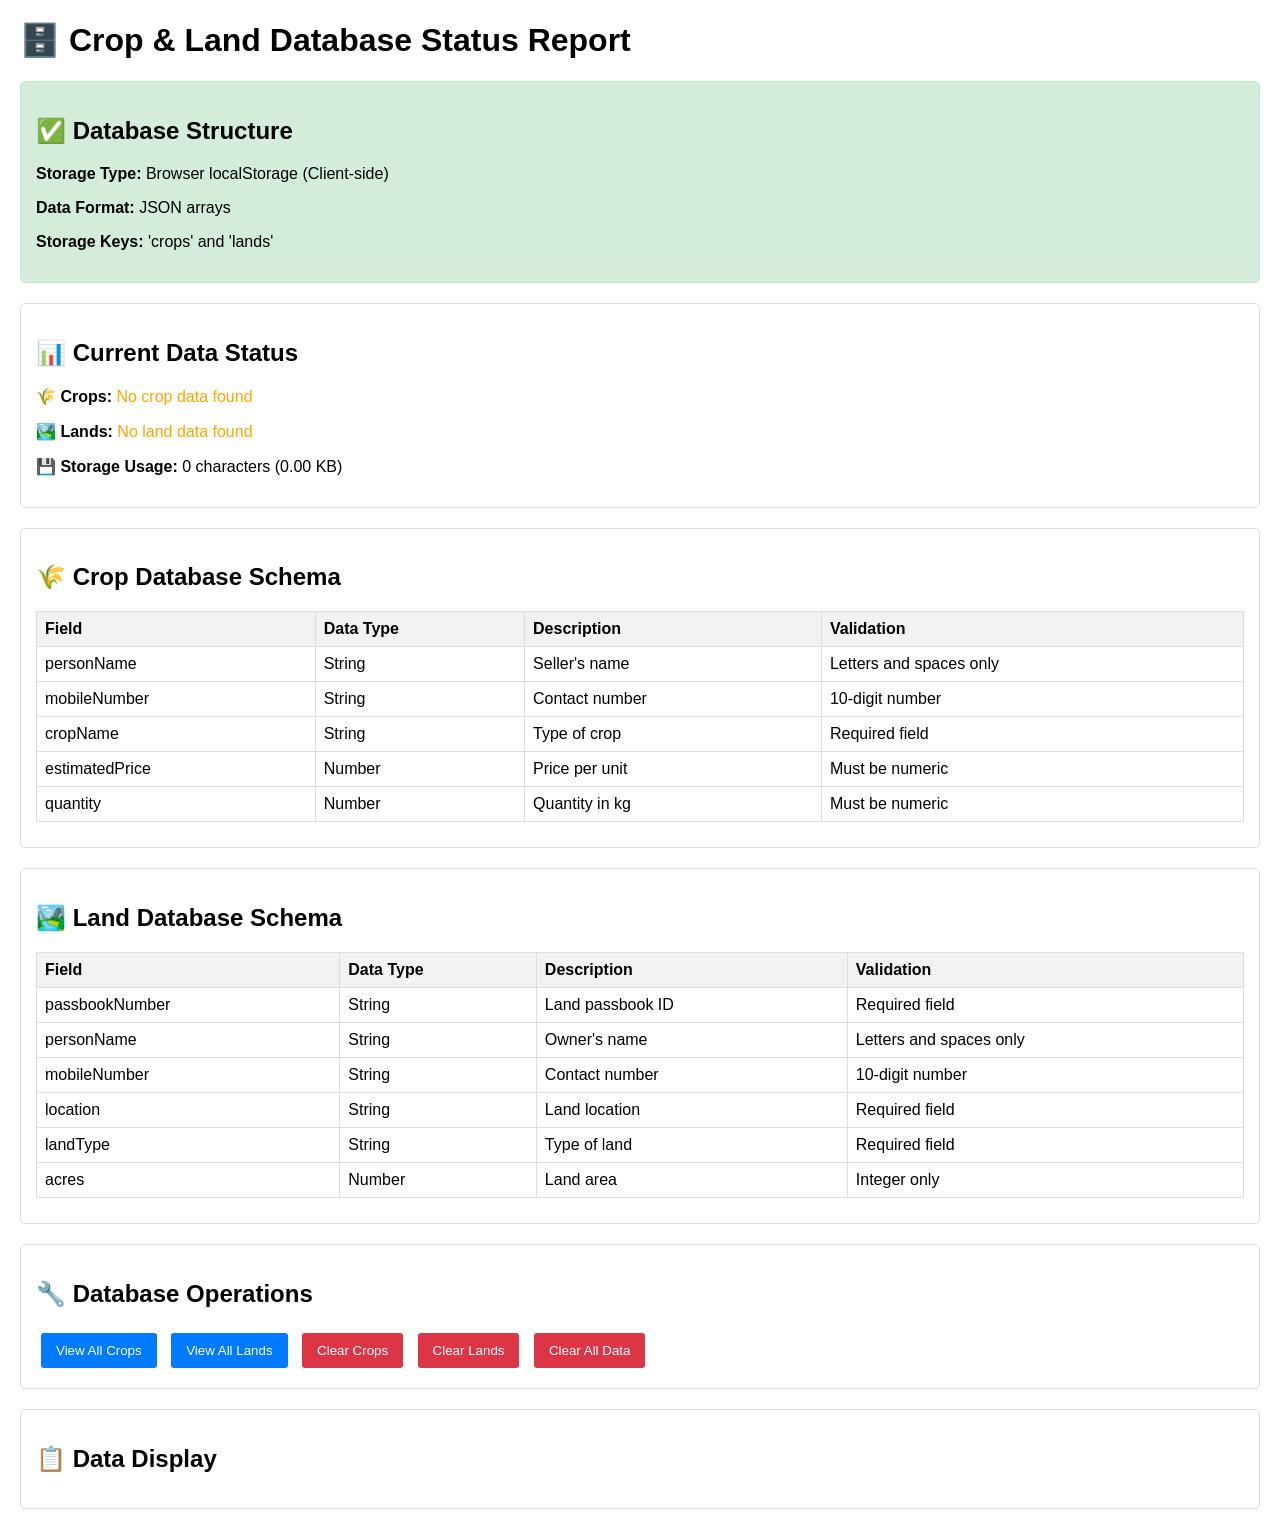
<file: rootsofchange_modernizing-Agriculture-main/project/DATABASE_STATUS.html>
<!DOCTYPE html>
<html>
<head>
    <title>Crop & Land Database Status</title>
    <style>
        body { font-family: Arial, sans-serif; margin: 20px; }
        .status-section { margin: 20px 0; padding: 15px; border: 1px solid #ddd; border-radius: 5px; }
        .status-ok { background-color: #d4edda; border-color: #c3e6cb; }
        .status-warning { background-color: #fff3cd; border-color: #ffeaa7; }
        .status-error { background-color: #f8d7da; border-color: #f5c6cb; }
        table { width: 100%; border-collapse: collapse; margin: 10px 0; }
        th, td { border: 1px solid #ddd; padding: 8px; text-align: left; }
        th { background-color: #f2f2f2; }
        .btn { padding: 10px 15px; margin: 5px; background: #007bff; color: white; border: none; border-radius: 3px; cursor: pointer; }
        .btn:hover { background: #0056b3; }
        .btn-danger { background: #dc3545; }
        .btn-danger:hover { background: #c82333; }
    </style>
</head>
<body>
    <h1>🗄️ Crop & Land Database Status Report</h1>
    
    <div class="status-section status-ok">
        <h2>✅ Database Structure</h2>
        <p><strong>Storage Type:</strong> Browser localStorage (Client-side)</p>
        <p><strong>Data Format:</strong> JSON arrays</p>
        <p><strong>Storage Keys:</strong> 'crops' and 'lands'</p>
    </div>

    <div class="status-section">
        <h2>📊 Current Data Status</h2>
        <div id="dataStatus">
            <p>Checking database...</p>
        </div>
    </div>

    <div class="status-section">
        <h2>🌾 Crop Database Schema</h2>
        <table>
            <tr>
                <th>Field</th>
                <th>Data Type</th>
                <th>Description</th>
                <th>Validation</th>
            </tr>
            <tr>
                <td>personName</td>
                <td>String</td>
                <td>Seller's name</td>
                <td>Letters and spaces only</td>
            </tr>
            <tr>
                <td>mobileNumber</td>
                <td>String</td>
                <td>Contact number</td>
                <td>10-digit number</td>
            </tr>
            <tr>
                <td>cropName</td>
                <td>String</td>
                <td>Type of crop</td>
                <td>Required field</td>
            </tr>
            <tr>
                <td>estimatedPrice</td>
                <td>Number</td>
                <td>Price per unit</td>
                <td>Must be numeric</td>
            </tr>
            <tr>
                <td>quantity</td>
                <td>Number</td>
                <td>Quantity in kg</td>
                <td>Must be numeric</td>
            </tr>
        </table>
    </div>

    <div class="status-section">
        <h2>🏞️ Land Database Schema</h2>
        <table>
            <tr>
                <th>Field</th>
                <th>Data Type</th>
                <th>Description</th>
                <th>Validation</th>
            </tr>
            <tr>
                <td>passbookNumber</td>
                <td>String</td>
                <td>Land passbook ID</td>
                <td>Required field</td>
            </tr>
            <tr>
                <td>personName</td>
                <td>String</td>
                <td>Owner's name</td>
                <td>Letters and spaces only</td>
            </tr>
            <tr>
                <td>mobileNumber</td>
                <td>String</td>
                <td>Contact number</td>
                <td>10-digit number</td>
            </tr>
            <tr>
                <td>location</td>
                <td>String</td>
                <td>Land location</td>
                <td>Required field</td>
            </tr>
            <tr>
                <td>landType</td>
                <td>String</td>
                <td>Type of land</td>
                <td>Required field</td>
            </tr>
            <tr>
                <td>acres</td>
                <td>Number</td>
                <td>Land area</td>
                <td>Integer only</td>
            </tr>
        </table>
    </div>

    <div class="status-section">
        <h2>🔧 Database Operations</h2>
        <button class="btn" onclick="viewCrops()">View All Crops</button>
        <button class="btn" onclick="viewLands()">View All Lands</button>
        <button class="btn btn-danger" onclick="clearCrops()">Clear Crops</button>
        <button class="btn btn-danger" onclick="clearLands()">Clear Lands</button>
        <button class="btn btn-danger" onclick="clearAll()">Clear All Data</button>
    </div>

    <div class="status-section">
        <h2>📋 Data Display</h2>
        <div id="dataDisplay"></div>
    </div>

    <script>
        // Check database status on load
        function checkDatabaseStatus() {
            const crops = JSON.parse(localStorage.getItem('crops')) || [];
            const lands = JSON.parse(localStorage.getItem('lands')) || [];
            
            let statusHTML = '';
            
            // Crop status
            if (crops.length === 0) {
                statusHTML += '<p><strong>🌾 Crops:</strong> <span style="color: orange;">No crop data found</span></p>';
            } else {
                statusHTML += `<p><strong>🌾 Crops:</strong> <span style="color: green;">${crops.length} records found</span></p>`;
            }
            
            // Land status
            if (lands.length === 0) {
                statusHTML += '<p><strong>🏞️ Lands:</strong> <span style="color: orange;">No land data found</span></p>';
            } else {
                statusHTML += `<p><strong>🏞️ Lands:</strong> <span style="color: green;">${lands.length} records found</span></p>`;
            }
            
            // Storage usage
            const cropsSize = localStorage.getItem('crops') ? localStorage.getItem('crops').length : 0;
            const landsSize = localStorage.getItem('lands') ? localStorage.getItem('lands').length : 0;
            const totalSize = cropsSize + landsSize;
            
            statusHTML += `<p><strong>💾 Storage Usage:</strong> ${totalSize} characters (${(totalSize/1024).toFixed(2)} KB)</p>`;
            
            document.getElementById('dataStatus').innerHTML = statusHTML;
        }

        function viewCrops() {
            const crops = JSON.parse(localStorage.getItem('crops')) || [];
            let displayHTML = '<h3>🌾 All Crop Records</h3>';
            
            if (crops.length === 0) {
                displayHTML += '<p>No crop records found.</p>';
            } else {
                displayHTML += '<table><tr><th>#</th><th>Name</th><th>Mobile</th><th>Crop</th><th>Price</th><th>Quantity</th></tr>';
                crops.forEach((crop, index) => {
                    displayHTML += `
                        <tr>
                            <td>${index + 1}</td>
                            <td>${crop.personName}</td>
                            <td>${crop.mobileNumber}</td>
                            <td>${crop.cropName}</td>
                            <td>₹${crop.estimatedPrice}</td>
                            <td>${crop.quantity} kg</td>
                        </tr>
                    `;
                });
                displayHTML += '</table>';
            }
            
            document.getElementById('dataDisplay').innerHTML = displayHTML;
        }

        function viewLands() {
            const lands = JSON.parse(localStorage.getItem('lands')) || [];
            let displayHTML = '<h3>🏞️ All Land Records</h3>';
            
            if (lands.length === 0) {
                displayHTML += '<p>No land records found.</p>';
            } else {
                displayHTML += '<table><tr><th>#</th><th>Passbook</th><th>Name</th><th>Mobile</th><th>Location</th><th>Type</th><th>Acres</th></tr>';
                lands.forEach((land, index) => {
                    displayHTML += `
                        <tr>
                            <td>${index + 1}</td>
                            <td>${land.passbookNumber}</td>
                            <td>${land.personName}</td>
                            <td>${land.mobileNumber}</td>
                            <td>${land.location}</td>
                            <td>${land.landType}</td>
                            <td>${land.acres}</td>
                        </tr>
                    `;
                });
                displayHTML += '</table>';
            }
            
            document.getElementById('dataDisplay').innerHTML = displayHTML;
        }

        function clearCrops() {
            if (confirm('Are you sure you want to clear all crop data?')) {
                localStorage.removeItem('crops');
                checkDatabaseStatus();
                document.getElementById('dataDisplay').innerHTML = '<p style="color: green;">✅ Crop data cleared successfully!</p>';
            }
        }

        function clearLands() {
            if (confirm('Are you sure you want to clear all land data?')) {
                localStorage.removeItem('lands');
                checkDatabaseStatus();
                document.getElementById('dataDisplay').innerHTML = '<p style="color: green;">✅ Land data cleared successfully!</p>';
            }
        }

        function clearAll() {
            if (confirm('Are you sure you want to clear ALL data? This cannot be undone!')) {
                localStorage.removeItem('crops');
                localStorage.removeItem('lands');
                checkDatabaseStatus();
                document.getElementById('dataDisplay').innerHTML = '<p style="color: green;">✅ All data cleared successfully!</p>';
            }
        }

        // Initialize on page load
        window.onload = function() {
            checkDatabaseStatus();
        };
    </script>
</body>
</html>
</file>
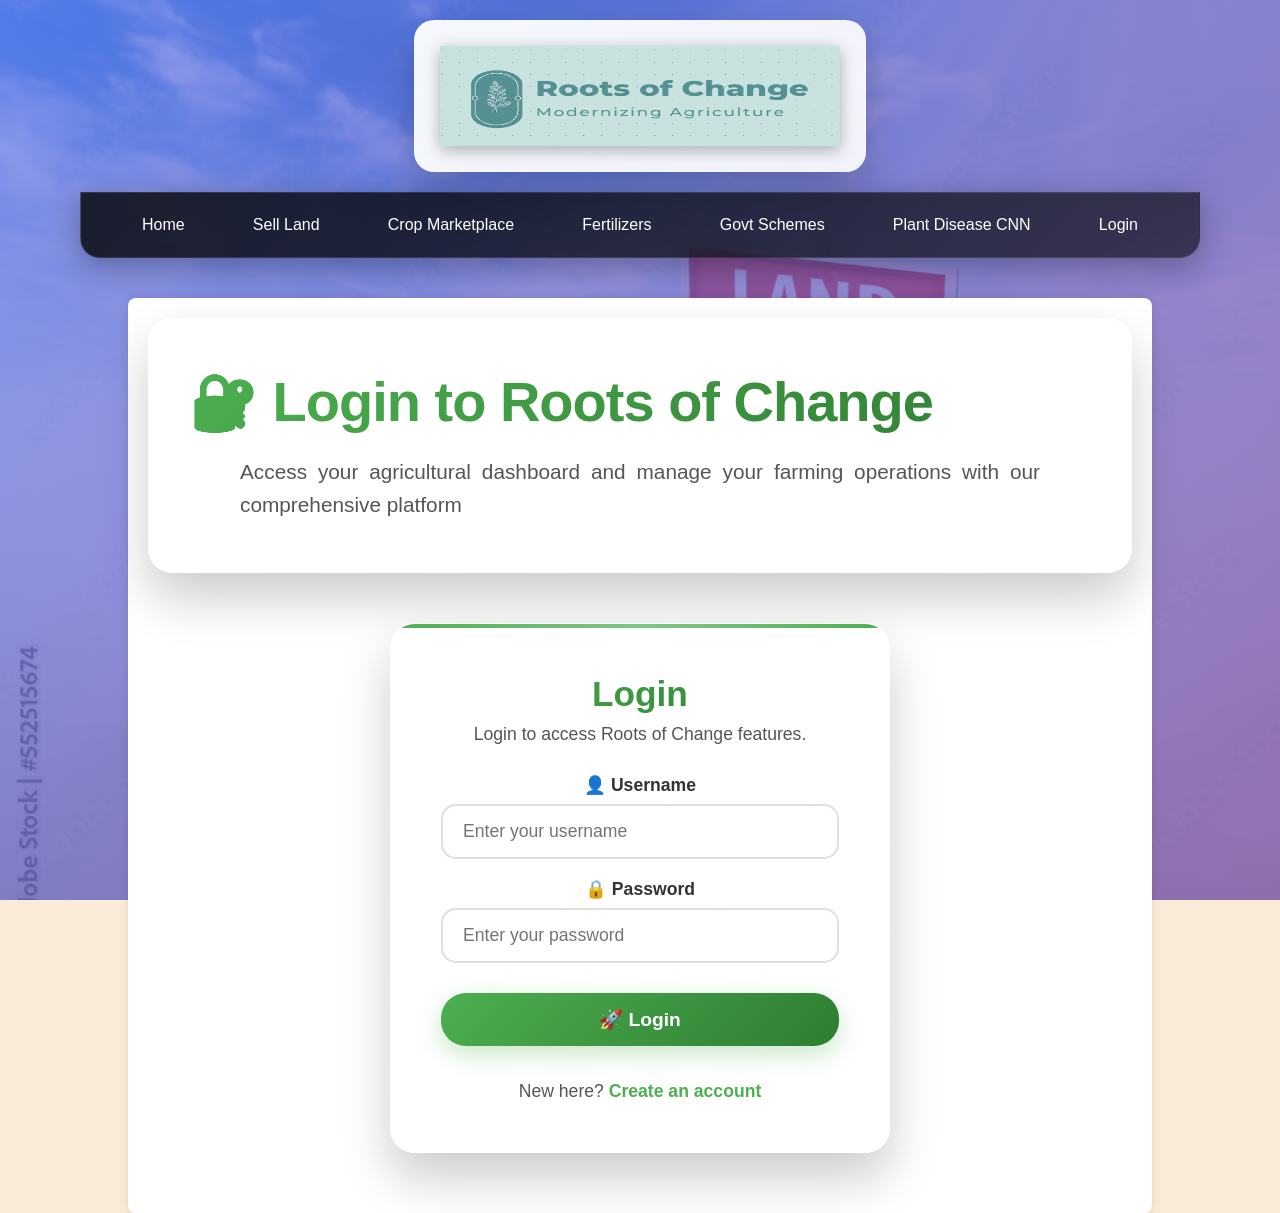
<file: rootsofchange_modernizing-Agriculture-main/project/Fertilizers.html>
<!DOCTYPE html>
<html lang="en">
<head>
    <meta charset="UTF-8">
    <meta name="viewport" content="width=device-width, initial-scale=1.0">
    <title>Fertilizer Guide - Roots of Change</title>
    <link rel="stylesheet" href="project.css">
    <style>
        * {
            margin: 0;
            padding: 0;
            box-sizing: border-box;
        }

        body {
            font-family: 'Segoe UI', Tahoma, Geneva, Verdana, sans-serif;
            background: linear-gradient(135deg, rgba(102, 126, 234, 0.8), rgba(118, 75, 162, 0.8)),
                        url('selllands.jpg') center/cover no-repeat fixed;
            min-height: 100vh;
            color: #333;
            overflow-x: hidden;
        }

        /* Professional Header */
        #roc {
            background: linear-gradient(135deg, rgba(255, 255, 255, 0.95), rgba(255, 255, 255, 0.9));
            backdrop-filter: blur(20px);
            border-radius: 20px;
            padding: 25px;
            margin: 20px auto;
            width: fit-content;
            box-shadow: 0 15px 35px rgba(0, 0, 0, 0.2);
            border: 1px solid rgba(255, 255, 255, 0.3);
            text-align: center;
            animation: slideDown 1s ease-out;
        }

        #roc img {
            opacity: 1;
            display: block;
            margin: 0 auto;
            width: 400px;
            height: 100px;
            filter: drop-shadow(0 4px 8px rgba(0, 0, 0, 0.3));
        }

        #navbar {
            background: linear-gradient(135deg, rgba(0, 0, 0, 0.8), rgba(0, 0, 0, 0.6));
            backdrop-filter: blur(15px);
            border-radius: 0 0 20px 20px;
            padding: 15px 30px;
            box-shadow: 0 8px 32px rgba(0, 0, 0, 0.3);
            border: 1px solid rgba(255, 255, 255, 0.1);
            margin-bottom: 40px;
            text-align: center;
        }

        #navbar a {
            color: #ffffff;
            text-decoration: none;
            margin: 0 15px;
            font-weight: 500;
            padding: 8px 15px;
            border-radius: 8px;
            transition: all 0.3s ease;
            background: rgba(255, 255, 255, 0.1);
        }

        #navbar a:hover {
            background: rgba(255, 255, 255, 0.2);
            transform: translateY(-2px);
            box-shadow: 0 5px 15px rgba(0, 0, 0, 0.2);
        }

        .container {
            max-width: 1200px;
            margin: 0 auto;
            padding: 0 20px;
        }

        .welcome-container {
            text-align: center;
            margin-bottom: 50px;
            animation: fadeInUp 1s ease-out;
        }

        .welcome-container h1 {
            font-size: 3.5em;
            margin-bottom: 20px;
            background: linear-gradient(135deg, #4CAF50, #2E7D32);
            -webkit-background-clip: text;
            -webkit-text-fill-color: transparent;
            background-clip: text;
            font-weight: 800;
            text-shadow: 0 4px 15px rgba(76, 175, 80, 0.3);
        }

        .decorative-line {
            width: 100px;
            height: 4px;
            background: linear-gradient(90deg, #4CAF50, #81C784, #4CAF50);
            margin: 20px auto;
            border-radius: 2px;
            animation: borderGlow 2s ease-in-out infinite;
        }

        .welcome-container p {
            font-size: 1.4em;
            color: #333333;
            text-shadow: 0 0 8px rgba(255, 255, 255, 0.6);
            max-width: 800px;
            margin: 0 auto;
            line-height: 1.6;
            font-weight: 500;
        }

        .fertilizer-grid {
            display: grid;
            grid-template-columns: repeat(auto-fit, minmax(350px, 1fr));
            gap: 30px;
            margin-top: 40px;
        }

        .fertilizer-card {
            background: linear-gradient(135deg, rgba(255, 255, 255, 0.95), rgba(255, 255, 255, 0.9));
            backdrop-filter: blur(20px);
            border-radius: 20px;
            padding: 30px;
            box-shadow: 0 20px 40px rgba(0, 0, 0, 0.1);
            border: 1px solid rgba(255, 255, 255, 0.3);
            transition: all 0.4s cubic-bezier(0.175, 0.885, 0.32, 1.275);
            text-align: center;
            position: relative;
            overflow: hidden;
        }

        .fertilizer-card::before {
            content: '';
            position: absolute;
            top: 0;
            left: 0;
            right: 0;
            height: 4px;
            background: linear-gradient(90deg, #4CAF50, #81C784, #4CAF50);
            transform: scaleX(0);
            transition: transform 0.4s ease;
        }

        .fertilizer-card:hover::before {
            transform: scaleX(1);
        }

        .fertilizer-card:hover {
            transform: translateY(-15px) scale(1.02);
            box-shadow: 0 35px 70px rgba(0, 0, 0, 0.2);
            border-color: rgba(76, 175, 80, 0.3);
        }

        .fertilizer-icon {
            font-size: 3em;
            margin-bottom: 20px;
            display: block;
            filter: drop-shadow(0 4px 8px rgba(76, 175, 80, 0.2));
            transition: transform 0.3s ease;
        }

        .fertilizer-card:hover .fertilizer-icon {
            transform: scale(1.1) rotate(5deg);
        }

        .fertilizer-card h3 {
            font-size: 1.6em;
            margin-bottom: 18px;
            color: #4CAF50;
            font-weight: 700;
            letter-spacing: -0.3px;
            transition: color 0.3s ease;
        }

        .fertilizer-card:hover h3 {
            color: #2E7D32;
        }

        .fertilizer-card p {
            font-size: 0.95em;
            color: #5d6d7e;
            line-height: 1.6;
            font-weight: 400;
            transition: color 0.3s ease;
        }

        .fertilizer-card:hover p {
            color: #34495e;
        }

        .fertilizer-btn {
            background: linear-gradient(135deg, #4CAF50, #2E7D32);
            color: white;
            border: none;
            padding: 12px 25px;
            border-radius: 25px;
            font-size: 1em;
            font-weight: 600;
            cursor: pointer;
            transition: all 0.3s ease;
            margin-top: 15px;
            box-shadow: 0 4px 15px rgba(76, 175, 80, 0.3);
        }

        .fertilizer-btn:hover {
            transform: translateY(-2px);
            box-shadow: 0 8px 25px rgba(76, 175, 80, 0.4);
            background: linear-gradient(135deg, #45a049, #1b5e20);
        }

        @keyframes slideDown {
            from {
                opacity: 0;
                transform: translateY(-30px);
            }
            to {
                opacity: 1;
                transform: translateY(0);
            }
        }

        @keyframes fadeInUp {
            from {
                opacity: 0;
                transform: translateY(30px);
            }
            to {
                opacity: 1;
                transform: translateY(0);
            }
        }

        @keyframes borderGlow {
            0%, 100% {
                box-shadow: 0 0 5px rgba(76, 175, 80, 0.5);
            }
            50% {
                box-shadow: 0 0 20px rgba(76, 175, 80, 0.8);
            }
        }

        /* Responsive Design */
        @media (max-width: 768px) {
            .header-section h2 {
                font-size: 2.5em;
            }
            
            .header-section p {
                font-size: 1.1em;
            }
            
            .fertilizer-grid {
                grid-template-columns: 1fr;
                gap: 20px;
            }
            
            #navbar {
                padding: 12px 20px;
            }
            
            #navbar a {
                margin: 5px 8px;
                font-size: 14px;
            }
        }

        @media (max-width: 480px) {
            .header-section {
                padding: 30px 20px;
            }
            
            .header-section h2 {
                font-size: 2em;
            }
            
            .fertilizer-card {
                padding: 25px 15px;
            }
        }
    </style>
</head>
<body>
    <div id="roc">
        <img src="logo.png" alt="Roots of Change">
    </div>
    <div id="navbar" class="nav">
        <a href="index.html">Home</a>
        <a href="SellLand.html">Sell Land</a>
        <a href="CropMarketplace.html">Crop Marketplace</a>
        <a href="Fertilizers.html">Fertilizers</a>
        <a href="GovtSchems.html">Govt Schemes</a>
        <a href="PlantDisease.html">Plant Disease CNN</a>
        <a href="Login.html">Login</a>
    </div>

    <div class="container">
        <!-- Welcome Container -->
        <div class="welcome-container">
            <h1>🌱 Fertilizer Guide</h1>
            <div class="decorative-line"></div>
            <p>Complete guide to agricultural fertilizers, their types, applications, and best practices for optimal crop growth and sustainable farming practices.</p>
        </div>
        
        <!-- Fertilizer Cards -->
        <div class="fertilizer-grid">
            <div class="fertilizer-card">
                <span class="fertilizer-icon">🌿</span>
                <h3>Nitrogen Fertilizers</h3>
                <p>Essential for leaf growth and vegetative development. Promotes lush green foliage and vigorous plant growth.</p>
                <button class="fertilizer-btn" onclick="showFertilizerInfo('nitrogen')">Learn More</button>
            </div>

            <div class="fertilizer-card">
                <span class="fertilizer-icon">🌻</span>
                <h3>Phosphorus Fertilizers</h3>
                <p>Crucial for root development, flowering, and fruit production. Enhances energy transfer in plants.</p>
                <button class="fertilizer-btn" onclick="showFertilizerInfo('phosphorus')">Learn More</button>
            </div>

            <div class="fertilizer-card">
                <span class="fertilizer-icon">🌾</span>
                <h3>Potassium Fertilizers</h3>
                <p>Important for overall plant health, disease resistance, and water regulation. Improves fruit quality.</p>
                <button class="fertilizer-btn" onclick="showFertilizerInfo('potassium')">Learn More</button>
            </div>

            <div class="fertilizer-card">
                <span class="fertilizer-icon">🌱</span>
                <h3>Organic Fertilizers</h3>
                <p>Natural alternatives that improve soil structure and provide slow-release nutrients for sustainable farming.</p>
                <button class="fertilizer-btn" onclick="showFertilizerInfo('organic')">Learn More</button>
            </div>

            <div class="fertilizer-card">
                <span class="fertilizer-icon">🌿</span>
                <h3>Micronutrients</h3>
                <p>Essential trace elements required in small quantities for various plant functions and enzyme activities.</p>
                <button class="fertilizer-btn" onclick="showFertilizerInfo('micronutrients')">Learn More</button>
            </div>

            <div class="fertilizer-card">
                <span class="fertilizer-icon">🌾</span>
                <h3>Compound Fertilizers</h3>
                <p>Balanced NPK formulations providing multiple nutrients in specific ratios for different crop requirements.</p>
                <button class="fertilizer-btn" onclick="showFertilizerInfo('compound')">Learn More</button>
            </div>
        </div>
    </div>

    <script>
        // Check if user is logged in
        document.addEventListener('DOMContentLoaded', function() {
            const currentUser = localStorage.getItem('roc_current_user');
            if (!currentUser) {
                window.location.href = 'Login.html';
                return;
            }
        });

        function showFertilizerInfo(type) {
            const fertilizerData = {
                nitrogen: {
                    title: "Nitrogen Fertilizers",
                    description: "Nitrogen is essential for vegetative growth and chlorophyll production.",
                    types: ["Urea (46% N)", "Ammonium Nitrate (34% N)", "Ammonium Sulfate (21% N)", "Calcium Nitrate (15.5% N)"],
                    application: "Apply in split doses for better efficiency and reduced losses.",
                    crops: "Rice, Wheat, Maize, Vegetables"
                },
                phosphorus: {
                    title: "Phosphorus Fertilizers",
                    description: "Phosphorus is crucial for root development, flowering, and fruit production.",
                    types: ["Superphosphate (16-20% P)", "Triple Superphosphate (46% P)", "DAP (18% N, 46% P)", "MAP (11% N, 52% P)"],
                    application: "Apply as basal dose before or at sowing for best results.",
                    crops: "All crops, especially during early growth stages"
                },
                potassium: {
                    title: "Potassium Fertilizers",
                    description: "Potassium improves overall plant health, disease resistance, and water regulation.",
                    types: ["Muriate of Potash (60% K)", "Potassium Sulfate (50% K)", "Potassium Nitrate (13% N, 46% K)"],
                    application: "Apply as basal dose, split for high-demand crops.",
                    crops: "Fruits, Vegetables, Cereals, Tubers"
                },
                organic: {
                    title: "Organic Fertilizers",
                    description: "Natural fertilizers that improve soil structure and provide slow-release nutrients.",
                    types: ["Farmyard Manure", "Compost", "Vermicompost", "Bone Meal", "Blood Meal"],
                    application: "Apply 2-3 weeks before sowing for proper decomposition.",
                    crops: "All crops, especially for organic farming"
                },
                micronutrients: {
                    title: "Micronutrients",
                    description: "Essential trace elements required in small quantities for various plant functions.",
                    types: ["Zinc Sulfate", "Iron Chelate", "Manganese Sulfate", "Borax", "Copper Sulfate"],
                    application: "Apply as foliar spray or soil application based on deficiency symptoms.",
                    crops: "All crops, based on soil test recommendations"
                },
                compound: {
                    title: "Compound Fertilizers",
                    description: "Balanced NPK formulations providing multiple nutrients in specific ratios.",
                    types: ["NPK 19-19-19", "NPK 20-20-20", "NPK 15-15-15", "NPK 10-26-26"],
                    application: "Apply in split doses based on crop growth stages.",
                    crops: "General purpose for various crops"
                }
            };

            const data = fertilizerData[type];
            if (!data) return;

            let message = `
                <h3 style="color: #4CAF50; margin-bottom: 15px;">${data.title}</h3>
                <p style="margin-bottom: 15px; line-height: 1.6;">${data.description}</p>
                <strong style="color: #2E7D32;">Common Types:</strong>
                <ul style="margin: 10px 0; padding-left: 20px;">
            `;
            
            data.types.forEach(type => {
                message += `<li style="margin: 5px 0;">${type}</li>`;
            });
            
            message += `
                </ul>
                <strong style="color: #2E7D32;">Application:</strong>
                <p style="margin: 10px 0; line-height: 1.6;">${data.application}</p>
                <strong style="color: #2E7D32;">Best for Crops:</strong>
                <p style="margin: 10px 0; line-height: 1.6;">${data.crops}</p>
            `;

            // Create modal
            const modal = document.createElement('div');
            modal.style.cssText = `
                position: fixed;
                top: 50%;
                left: 50%;
                transform: translate(-50%, -50%);
                background: white;
                padding: 30px;
                border-radius: 15px;
                box-shadow: 0 20px 60px rgba(0,0,0,0.3);
                max-width: 500px;
                max-height: 80vh;
                overflow-y: auto;
                z-index: 1000;
                font-family: 'Segoe UI', sans-serif;
            `;
            
            modal.innerHTML = message + '<br><button onclick="this.parentElement.remove()" style="background: #4CAF50; color: white; border: none; padding: 10px 20px; border-radius: 5px; cursor: pointer; margin-top: 15px;">Close</button>';
            
            const overlay = document.createElement('div');
            overlay.style.cssText = `
                position: fixed;
                top: 0;
                left: 0;
                right: 0;
                bottom: 0;
                background: rgba(0,0,0,0.5);
                z-index: 999;
            `;
            overlay.onclick = () => modal.remove();
            
            document.body.appendChild(overlay);
            document.body.appendChild(modal);
        }

        function logout() {
            localStorage.removeItem("roc_current_user");
            window.location.href = "Login.html";
        }
    </script>
</body>
</html>
</file>
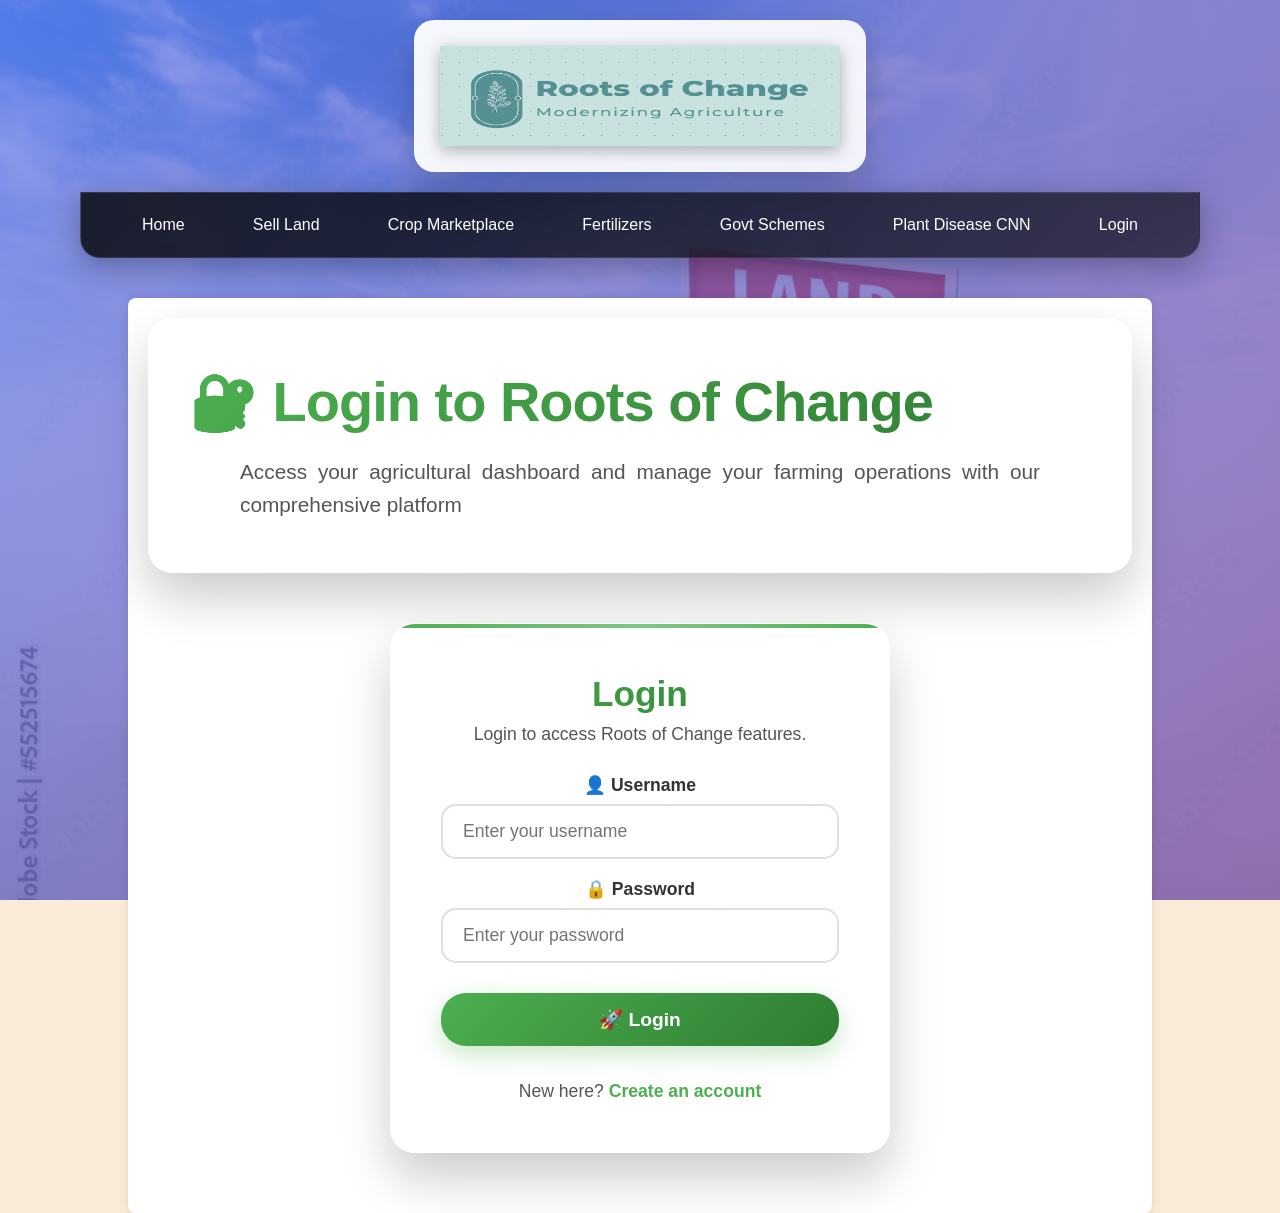
<file: rootsofchange_modernizing-Agriculture-main/project/GovtSchems.html>
<!DOCTYPE html>
<html lang="en">
<head>
    <meta charset="UTF-8">
    <meta name="viewport" content="width=device-width, initial-scale=1.0">
    <title>Government Schemes - Roots of Change</title>
    <link rel="stylesheet" href="project.css">
    <script>
        (function () {
            if (!localStorage.getItem("roc_current_user")) {
                window.location.href = "Login.html";
            }
        })();
    </script>
    <style>
        * {
            margin: 0;
            padding: 0;
            box-sizing: border-box;
        }

        body {
            font-family: 'Segoe UI', Tahoma, Geneva, Verdana, sans-serif;
            background: linear-gradient(135deg, rgba(102, 126, 234, 0.8), rgba(118, 75, 162, 0.8)),
                        url('selllands.jpg') center/cover no-repeat fixed;
            min-height: 100vh;
            color: #333;
            overflow-x: hidden;
        }

        /* Professional Header */
        #roc {
            background: linear-gradient(135deg, rgba(255, 255, 255, 0.95), rgba(255, 255, 255, 0.9));
            backdrop-filter: blur(20px);
            border-radius: 20px;
            padding: 25px;
            margin: 20px auto;
            width: fit-content;
            box-shadow: 0 15px 35px rgba(0, 0, 0, 0.2);
            border: 1px solid rgba(255, 255, 255, 0.3);
            text-align: center;
            animation: slideDown 1s ease-out;
        }

        #roc img {
            opacity: 1;
            display: block;
            margin: 0 auto;
            width: 400px;
            height: 100px;
            filter: drop-shadow(0 4px 8px rgba(0, 0, 0, 0.3));
        }

        #navbar {
            background: linear-gradient(135deg, rgba(0, 0, 0, 0.8), rgba(0, 0, 0, 0.6));
            backdrop-filter: blur(15px);
            border-radius: 0 0 20px 20px;
            padding: 15px 30px;
            box-shadow: 0 8px 32px rgba(0, 0, 0, 0.3);
            border: 1px solid rgba(255, 255, 255, 0.1);
            margin-bottom: 40px;
            text-align: center;
        }

        #navbar a {
            color: #ffffff;
            text-decoration: none;
            margin: 0 15px;
            font-weight: 500;
            font-size: 16px;
            transition: all 0.3s ease;
            padding: 8px 16px;
            border-radius: 8px;
            position: relative;
        }

        #navbar a:hover {
            background: rgba(255, 255, 255, 0.1);
            transform: translateY(-2px);
            box-shadow: 0 4px 12px rgba(255, 255, 255, 0.1);
        }

        #navbar a:nth-child(5) {
            background: rgba(76, 175, 80, 0.2);
            border: 1px solid rgba(76, 175, 80, 0.3);
        }

        /* Main Container */
        .container {
            max-width: 1200px;
            margin: 0 auto;
            padding: 20px;
            animation: fadeInUp 1s ease-out;
        }

        @keyframes slideDown {
            from {
                opacity: 0;
                transform: translateY(-50px);
            }
            to {
                opacity: 1;
                transform: translateY(0);
            }
        }

        @keyframes fadeInUp {
            from {
                opacity: 0;
                transform: translateY(30px);
            }
            to {
                opacity: 1;
                transform: translateY(0);
            }
        }

        /* Header Section */
        .header-section {
            text-align: center;
            margin-bottom: 50px;
            background: linear-gradient(135deg, rgba(255, 255, 255, 0.95), rgba(255, 255, 255, 0.9));
            backdrop-filter: blur(20px);
            border-radius: 25px;
            padding: 50px 40px;
            box-shadow: 0 25px 50px rgba(0, 0, 0, 0.2);
            border: 1px solid rgba(255, 255, 255, 0.2);
            position: relative;
            overflow: hidden;
        }

        .header-section::before {
            content: '';
            position: absolute;
            top: 0;
            left: -100%;
            width: 100%;
            height: 100%;
            background: linear-gradient(90deg, transparent, rgba(76, 175, 80, 0.1), transparent);
            animation: shimmer 3s infinite;
        }

        @keyframes shimmer {
            0% { left: -100%; }
            100% { left: 100%; }
        }

        .header-section h2 {
            font-size: 3.5em;
            margin-bottom: 20px;
            background: linear-gradient(135deg, #4CAF50, #2E7D32);
            -webkit-background-clip: text;
            -webkit-text-fill-color: transparent;
            background-clip: text;
            font-weight: 800;
            letter-spacing: -1px;
            position: relative;
            z-index: 1;
        }

        .header-section p {
            font-size: 1.3em;
            color: #555;
            max-width: 800px;
            margin: 0 auto;
            line-height: 1.6;
            position: relative;
            z-index: 1;
        }

        /* Form Container */
        .form-container {
            background: linear-gradient(135deg, rgba(255, 255, 255, 0.95), rgba(255, 255, 255, 0.9));
            backdrop-filter: blur(20px);
            border-radius: 25px;
            padding: 50px;
            box-shadow: 0 25px 50px rgba(0, 0, 0, 0.2);
            border: 1px solid rgba(255, 255, 255, 0.2);
            margin-bottom: 40px;
            position: relative;
            overflow: hidden;
        }

        .form-container::before {
            content: '';
            position: absolute;
            top: 0;
            left: 0;
            right: 0;
            height: 4px;
            background: linear-gradient(90deg, #4CAF50, #81C784, #4CAF50);
            animation: borderGlow 2s ease-in-out infinite;
        }

        @keyframes borderGlow {
            0%, 100% { opacity: 0.6; }
            50% { opacity: 1; }
        }

        .form-group {
            margin-bottom: 25px;
        }

        .form-group label {
            display: block;
            font-size: 1.2em;
            font-weight: 600;
            color: #333;
            margin-bottom: 10px;
        }

        .form-group select {
            width: 100%;
            padding: 15px 20px;
            border: 2px solid #e0e0e0;
            border-radius: 15px;
            font-size: 1.1em;
            transition: all 0.3s ease;
            background: rgba(255, 255, 255, 0.8);
            backdrop-filter: blur(10px);
        }

        .form-group select:focus {
            outline: none;
            border-color: #4CAF50;
            box-shadow: 0 0 0 3px rgba(76, 175, 80, 0.1);
            transform: translateY(-2px);
            background: rgba(255, 255, 255, 0.95);
        }

        /* Results Container */
        .results-container {
            background: linear-gradient(135deg, rgba(255, 255, 255, 0.95), rgba(255, 255, 255, 0.9));
            backdrop-filter: blur(20px);
            border-radius: 25px;
            padding: 50px;
            box-shadow: 0 25px 50px rgba(0, 0, 0, 0.2);
            border: 1px solid rgba(255, 255, 255, 0.2);
            margin-bottom: 40px;
            position: relative;
            overflow: hidden;
        }

        .results-container::before {
            content: '';
            position: absolute;
            top: 0;
            left: 0;
            right: 0;
            height: 4px;
            background: linear-gradient(90deg, #4CAF50, #81C784, #4CAF50);
            animation: borderGlow 2s ease-in-out infinite;
        }

        .results-container h2 {
            font-size: 2.2em;
            margin-bottom: 25px;
            color: #4CAF50;
            font-weight: 700;
        }

        .scheme-item {
            background: rgba(255, 255, 255, 0.8);
            border-radius: 15px;
            padding: 25px;
            margin-bottom: 20px;
            box-shadow: 0 10px 25px rgba(0, 0, 0, 0.1);
            border-left: 4px solid #4CAF50;
            transition: all 0.3s ease;
        }

        .scheme-item:hover {
            transform: translateY(-5px);
            box-shadow: 0 15px 35px rgba(0, 0, 0, 0.15);
        }

        .scheme-item h3 {
            font-size: 1.4em;
            color: #4CAF50;
            margin-bottom: 10px;
            font-weight: 600;
        }

        .scheme-item p {
            font-size: 1.1em;
            color: #555;
            line-height: 1.6;
        }

        /* Responsive Design */
        @media (max-width: 768px) {
            .header-section h2 {
                font-size: 2.5em;
            }
            
            .header-section p {
                font-size: 1.1em;
            }
            
            .form-container {
                padding: 30px 20px;
            }
            
            .results-container {
                padding: 30px 20px;
            }
            
            #navbar {
                padding: 12px 20px;
            }
            
            #navbar a {
                margin: 5px 8px;
                font-size: 14px;
            }
        }

        @media (max-width: 480px) {
            .header-section {
                padding: 30px 20px;
            }
            
            .header-section h2 {
                font-size: 2em;
            }
            
            .form-container {
                padding: 25px 15px;
            }
            
            .results-container {
                padding: 25px 15px;
            }
        }
    </style>
</head>
<body>
    <div id="roc">
        <img src="logo.png" alt="Roots of Change">
    </div>
    <div id="navbar" class="nav">
        <a href="index.html">Home</a>
        <a href="SellLand.html">Sell Land</a>
        <a href="CropMarketplace.html">Crop Marketplace</a>
        <a href="Fertilizers.html">Fertilizers</a>
        <a href="GovtSchems.html">Govt Schemes</a>
        <a href="PlantDisease.html">Plant Disease CNN</a>
        <a href="#" onclick="logout()">Logout</a>
    </div>

    <div class="container">
        <!-- Header Section -->
        <div class="header-section">
            <h2>🏛️ Government Schemes</h2>
            <p>Access information about latest government agricultural schemes and subsidies available for farmers across different states</p>
        </div>
        
        <!-- Form Container -->
        <div class="form-container">
            <div class="form-group">
                <label for="stateSelect">🗺️ Select a State:</label>
                <select id="stateSelect" onchange="showStateSchemes()">
                    <option value="" disabled selected>Select a State</option>
                    <option value="Andhra Pradesh">Andhra Pradesh</option>
                    <option value="Arunachal Pradesh">Arunachal Pradesh</option>
                    <option value="Assam">Assam</option>
                    <option value="Bihar">Bihar</option>
                    <option value="Chattisgarh">Chattisgarh</option>
                    <option value="Goa">Goa</option>
                    <option value="Gujarat">Gujarat</option>
                    <option value="Haryana">Haryana</option>
                    <option value="Himachal Pradesh">Himachal Pradesh</option>
                    <option value="Jharkhand">Jharkhand</option>
                    <option value="Karnataka">Karnataka</option>
                    <option value="Kerala">Kerala</option>
                    <option value="Madhya Pradesh">Madhya Pradesh</option>
                    <option value="Maharashtra">Maharashtra</option>
                    <option value="Manipur">Manipur</option>
                    <option value="Meghalaya">Meghalaya</option>
                    <option value="Mizoram">Mizoram</option>
                    <option value="Nagaland">Nagaland</option>
                    <option value="NewDelhi">New Delhi</option>
                    <option value="Odisha">Odisha</option>
                    <option value="Punjab">Punjab</option>
                    <option value="Rajasthan">Rajasthan</option>
                    <option value="Sikkim">Sikkim</option>
                    <option value="Tamil Nadu">Tamil Nadu</option>
                    <option value="Telangana">Telangana</option>
                    <option value="Tripura">Tripura</option>
                    <option value="Uttarakhand">Uttarakhand</option>
                    <option value="Uttar Pradesh">Uttar Pradesh</option>
                    <option value="West Bengal">West Bengal</option>
                </select>
            </div>
        </div>
    
        <!-- Results Display -->
        <div class="results-container">
            <h2>📋 Available Schemes</h2>
            <div id="schemeResults"></div>
        </div>
    </div>
    
    <script>
        function logout() {
            localStorage.removeItem("roc_current_user");
            window.location.href = "Login.html";
        }

        function showStateSchemes() {
            var stateSelect = document.getElementById("stateSelect");
            var selectedState = stateSelect.value;
            var resultsDiv = document.getElementById("schemeResults");
            
            var schemesData = {
                "Andhra Pradesh": [
                    { name: "Rythu Bandhu Scheme", description: "Financial assistance of ₹8,000 per acre per season to farmers for investment in agricultural inputs." },
                    { name: "Zero Interest Crop Loans", description: "Crop loans up to ₹3 lakh at zero interest rate for farmers." },
                    { name: "PM Kisan Samman Nidhi", description: "Income support of ₹6,000 per year to small and marginal farmers." }
                ],
                "Bihar": [
                    { name: "Bihar Agriculture Road Map", description: "Comprehensive plan for agricultural development with focus on irrigation and technology." },
                    { name: "Diesel Subsidy Scheme", description: "50% subsidy on diesel for agricultural pump sets." },
                    { name: "Mukhyamantri Krishi Saajh Yojana", description: "Subsidy for agricultural equipment and machinery." }
                ],
                "Gujarat": [
                    { name: "IKED Yojana", description: "Interest subsidy on agricultural loans for farmers." },
                    { name: "Khedut Sahay Yojana", description: "Assistance for crop damage due to natural calamities." },
                    { name: "Gujarat Green Revolution", description: "Promotion of modern agricultural techniques and organic farming." }
                ],
                "Maharashtra": [
                    { name: "Mahatma Jyotirao Phule Shetkari Karjmukti Yojana", description: "Loan waiver scheme for farmers with outstanding agricultural loans." },
                    { name: "Baliraja Chetana Yojana", description: "Awareness program for sustainable agricultural practices." },
                    { name: "PM Kisan Samman Nidhi", description: "Central government scheme providing ₹6,000 annually to eligible farmers." }
                ],
                "Punjab": [
                    { name: "Crop Diversification Scheme", description: "Encouraging farmers to shift from water-intensive crops to less water-consuming crops." },
                    { name: "Punjab Agricultural Export Policy", description: "Promoting agricultural exports and value addition." },
                    { name: "Soil Health Card Scheme", description: "Providing soil health cards to farmers for balanced fertilizer use." }
                ],
                "Uttar Pradesh": [
                    { name: "UP Krishi Rin Mafi Yojana", description: "Loan waiver scheme for small and marginal farmers." },
                    { name: "One District One Product (ODOP)", description: "Promoting agricultural products specific to each district." },
                    { name: "PM Kisan Samman Nidhi", description: "Income support of ₹6,000 per year to eligible farmers." }
                ]
            };
            
            if (selectedState && schemesData[selectedState]) {
                var schemes = schemesData[selectedState];
                var html = "";
                
                schemes.forEach(function(scheme) {
                    html += `
                        <div class="scheme-item">
                            <h3>🏛️ ${scheme.name}</h3>
                            <p>${scheme.description}</p>
                        </div>
                    `;
                });
                
                resultsDiv.innerHTML = html;
            } else {
                resultsDiv.innerHTML = '<p style="text-align: center; color: #666; font-size: 1.1em;">Please select a state to view available schemes.</p>';
            }
        }

        // Initialize with placeholder message
        document.getElementById("schemeResults").innerHTML = '<p style="text-align: center; color: #666; font-size: 1.1em;">Please select a state to view available schemes.</p>';
    </script>
</body>
</html>
            <option value="Mizoram">Mizoram</option>
            <option value="Nagaland">Nagaland</option>
            <option value="NewDelhi">NewDelhi</option>
            <option value="Odisha">Odisha</option>
            <option value="Punjab">Punjab</option>
            <option value="Rajasthan">Rajasthan</option>
            <option value="Sikkim">Sikkim</option>
            <option value="Tamil Nadu">Tamil Nadu</option>
            <option value="Telangana">Telangana</option>
            <option value="Tripura">Tripura</option>
            <option value="Uttarakhand">uttarakhand</option>
            <option value="Uttar Pradesh">Uttar Pradesh</option>
            <!-- Add other state options -->
        </select>
        <div id="stateSchemes"></div>
        <div id="schemeDetails"></div>
    </div>

    <script src="project.js"></script>
    <script>
        function logout() {
            localStorage.removeItem("roc_current_user");
            window.location.href = "Login.html";
        }
    </script>
</body>
</html>
</file>
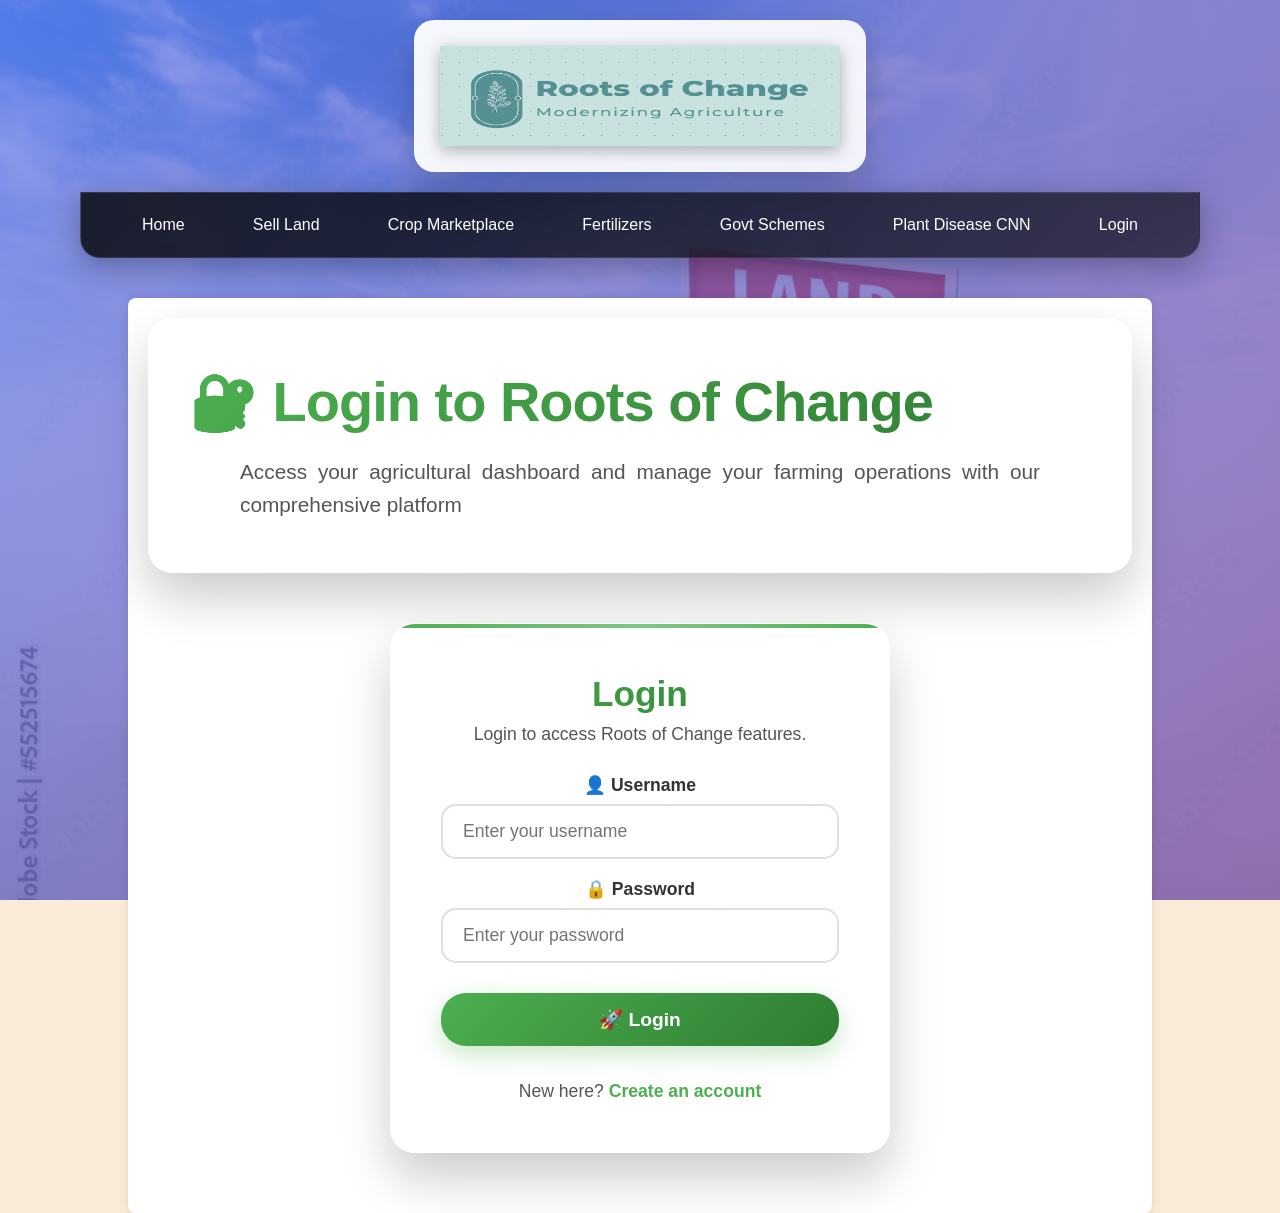
<file: rootsofchange_modernizing-Agriculture-main/project/Login.html>
<!DOCTYPE html>
<html lang="en">
<head>
    <meta charset="UTF-8">
    <meta name="viewport" content="width=device-width, initial-scale=1.0">
    <title>Login - Roots of Change</title>
    <link rel="stylesheet" href="project.css">
    <style>
        * {
            margin: 0;
            padding: 0;
            box-sizing: border-box;
        }

        body {
            font-family: 'Segoe UI', Tahoma, Geneva, Verdana, sans-serif;
            /* Background image will be set dynamically by JavaScript slider */
            background-attachment: fixed;
            background-position: center;
            background-size: cover;
            min-height: 100vh;
            color: #333;
            overflow-x: hidden;
        }

        /* Professional Header */
        #roc {
            background: linear-gradient(135deg, rgba(255, 255, 255, 0.95), rgba(255, 255, 255, 0.9));
            backdrop-filter: blur(20px);
            border-radius: 20px;
            padding: 25px;
            margin: 20px auto;
            width: fit-content;
            box-shadow: 0 15px 35px rgba(0, 0, 0, 0.2);
            border: 1px solid rgba(255, 255, 255, 0.3);
            text-align: center;
            animation: slideDown 1s ease-out;
        }

        #roc img {
            opacity: 1;
            display: block;
            margin: 0 auto;
            width: 400px;
            height: 100px;
            filter: drop-shadow(0 4px 8px rgba(0, 0, 0, 0.3));
        }

        #navbar {
            background: linear-gradient(135deg, rgba(0, 0, 0, 0.8), rgba(0, 0, 0, 0.6));
            backdrop-filter: blur(15px);
            border-radius: 0 0 20px 20px;
            padding: 15px 30px;
            box-shadow: 0 8px 32px rgba(0, 0, 0, 0.3);
            border: 1px solid rgba(255, 255, 255, 0.1);
            margin-bottom: 40px;
            text-align: center;
        }

        #navbar a {
            color: #ffffff;
            text-decoration: none;
            margin: 0 15px;
            font-weight: 500;
            font-size: 16px;
            transition: all 0.3s ease;
            padding: 8px 16px;
            border-radius: 8px;
            position: relative;
        }

        #navbar a:hover {
            background: rgba(255, 255, 255, 0.1);
            transform: translateY(-2px);
            box-shadow: 0 4px 12px rgba(255, 255, 255, 0.1);
        }

        /* Main Container */
        .container {
            max-width: 1200px;
            margin: 0 auto;
            padding: 20px;
            animation: fadeInUp 1s ease-out;
        }

        @keyframes slideDown {
            from {
                opacity: 0;
                transform: translateY(-50px);
            }
            to {
                opacity: 1;
                transform: translateY(0);
            }
        }

        @keyframes fadeInUp {
            from {
                opacity: 0;
                transform: translateY(30px);
            }
            to {
                opacity: 1;
                transform: translateY(0);
            }
        }

        /* Header Section */
        .header-section {
            text-align: center;
            margin-bottom: 50px;
            background: linear-gradient(135deg, rgba(255, 255, 255, 0.95), rgba(255, 255, 255, 0.9));
            backdrop-filter: blur(20px);
            border-radius: 25px;
            padding: 50px 40px;
            box-shadow: 0 25px 50px rgba(0, 0, 0, 0.2);
            border: 1px solid rgba(255, 255, 255, 0.2);
            position: relative;
            overflow: hidden;
        }

        .header-section::before {
            content: '';
            position: absolute;
            top: 0;
            left: -100%;
            width: 100%;
            height: 100%;
            background: linear-gradient(90deg, transparent, rgba(76, 175, 80, 0.1), transparent);
            animation: shimmer 3s infinite;
        }

        @keyframes shimmer {
            0% { left: -100%; }
            100% { left: 100%; }
        }

        .header-section h2 {
            font-size: 3.5em;
            margin-bottom: 20px;
            background: linear-gradient(135deg, #4CAF50, #2E7D32);
            -webkit-background-clip: text;
            -webkit-text-fill-color: transparent;
            background-clip: text;
            font-weight: 800;
            letter-spacing: -1px;
            position: relative;
            z-index: 1;
        }

        .header-section p {
            font-size: 1.3em;
            color: #555;
            max-width: 800px;
            margin: 0 auto;
            line-height: 1.6;
            position: relative;
            z-index: 1;
        }

        /* Auth Container */
        .auth-wrapper {
            max-width: 500px;
            margin: 0 auto 40px;
            background: linear-gradient(135deg, rgba(255, 255, 255, 0.95), rgba(255, 255, 255, 0.9));
            backdrop-filter: blur(20px);
            border-radius: 25px;
            padding: 50px;
            box-shadow: 0 25px 50px rgba(0, 0, 0, 0.2);
            border: 1px solid rgba(255, 255, 255, 0.2);
            position: relative;
            overflow: hidden;
        }

        .auth-wrapper::before {
            content: '';
            position: absolute;
            top: 0;
            left: 0;
            right: 0;
            height: 4px;
            background: linear-gradient(90deg, #4CAF50, #81C784, #4CAF50);
            animation: borderGlow 2s ease-in-out infinite;
        }

        @keyframes borderGlow {
            0%, 100% { opacity: 0.6; }
            50% { opacity: 1; }
        }

        .auth-wrapper h2 {
            text-align: center;
            margin-bottom: 10px;
            font-size: 2.2em;
            background: linear-gradient(135deg, #4CAF50, #2E7D32);
            -webkit-background-clip: text;
            -webkit-text-fill-color: transparent;
            background-clip: text;
            font-weight: 700;
            position: relative;
            z-index: 1;
        }

        .auth-wrapper p.subtitle {
            margin: 0 0 30px;
            font-size: 1.1em;
            text-align: center;
            color: #555;
            position: relative;
            z-index: 1;
        }

        .auth-wrapper label {
            display: block;
            margin-top: 20px;
            font-weight: 600;
            font-size: 1.1em;
            color: #333;
            margin-bottom: 8px;
        }

        .auth-wrapper input {
            width: 100%;
            padding: 15px 20px;
            border: 2px solid #e0e0e0;
            border-radius: 15px;
            font-size: 1.1em;
            transition: all 0.3s ease;
            background: rgba(255, 255, 255, 0.8);
            backdrop-filter: blur(10px);
        }

        .auth-wrapper input:focus {
            outline: none;
            border-color: #4CAF50;
            box-shadow: 0 0 0 3px rgba(76, 175, 80, 0.1);
            transform: translateY(-2px);
            background: rgba(255, 255, 255, 0.95);
        }

        .auth-wrapper button.primary {
            width: 100%;
            margin-top: 30px;
            padding: 15px;
            border: none;
            border-radius: 25px;
            background: linear-gradient(135deg, #4CAF50, #2E7D32);
            color: #ffffff;
            font-size: 1.2em;
            font-weight: 600;
            cursor: pointer;
            transition: all 0.3s ease;
            box-shadow: 0 8px 25px rgba(76, 175, 80, 0.3);
        }

        .auth-wrapper button.primary:hover {
            transform: translateY(-3px);
            box-shadow: 0 12px 35px rgba(76, 175, 80, 0.4);
        }

        .auth-toggle {
            margin-top: 25px;
            text-align: center;
            font-size: 1.1em;
            color: #555;
        }

        .auth-toggle a {
            color: #4CAF50;
            cursor: pointer;
            text-decoration: none;
            font-weight: 600;
            transition: all 0.3s ease;
        }

        .auth-toggle a:hover {
            color: #2E7D32;
            text-decoration: underline;
        }

        .auth-message {
            margin-top: 20px;
            font-size: 1.1em;
            text-align: center;
            padding: 15px;
            border-radius: 10px;
            font-weight: 500;
        }

        .auth-message.error {
            color: #c0392b;
            background: rgba(192, 57, 43, 0.1);
            border: 1px solid rgba(192, 57, 43, 0.3);
        }

        .auth-message.success {
            color: #27ae60;
            background: rgba(39, 174, 96, 0.1);
            border: 1px solid rgba(39, 174, 96, 0.3);
        }

        /* Responsive Design */
        @media (max-width: 768px) {
            .header-section h2 {
                font-size: 2.5em;
            }
            
            .header-section p {
                font-size: 1.1em;
            }
            
            .auth-wrapper {
                padding: 30px 20px;
                margin: 0 20px 40px;
            }
            
            #navbar {
                padding: 12px 20px;
            }
            
            #navbar a {
                margin: 5px 8px;
                font-size: 14px;
            }
        }

        @media (max-width: 480px) {
            .header-section {
                padding: 30px 20px;
            }
            
            .header-section h2 {
                font-size: 2em;
            }
            
            .auth-wrapper {
                padding: 25px 15px;
                margin: 0 15px 40px;
            }
        }
    </style>
</head>
<body>
    <div id="roc">
        <img src="logo.png" alt="Roots of Change">
    </div>
    <div id="navbar" class="nav">
        <a href="index.html">Home</a>
        <a href="SellLand.html">Sell Land</a>
        <a href="CropMarketplace.html">Crop Marketplace</a>
        <a href="Fertilizers.html">Fertilizers</a>
        <a href="GovtSchems.html">Govt Schemes</a>
        <a href="PlantDisease.html">Plant Disease CNN</a>
        <a href="Login.html">Login</a>
    </div>

    <div class="container">
        <!-- Header Section -->
        <div class="header-section">
            <h2>🔐 Login to Roots of Change</h2>
            <p>Access your agricultural dashboard and manage your farming operations with our comprehensive platform</p>
        </div>
        
        <!-- Login Form -->
        <div class="auth-wrapper">
            <h2 id="auth-title">Login</h2>
            <p class="subtitle" id="auth-subtitle">Login to access Roots of Change features.</p>

            <form id="auth-form">
                <label for="auth-username">👤 Username</label>
                <input type="text" id="auth-username" placeholder="Enter your username" required>

                <div id="auth-email-wrap" style="display:none;">
                    <label for="auth-email">📧 Email</label>
                    <input type="email" id="auth-email" placeholder="Enter your email">
                </div>

                <label for="auth-password">🔒 Password</label>
                <input type="password" id="auth-password" placeholder="Enter your password" required>

                <div id="auth-confirm-password-wrap" style="display:none;">
                    <label for="auth-confirm-password">🔒 Confirm Password</label>
                    <input type="password" id="auth-confirm-password" placeholder="Confirm your password">
                </div>

                <button type="submit" class="primary" id="auth-submit-btn">🚀 Login</button>
            </form>

            <div class="auth-toggle" id="auth-toggle">
                New here? <a id="switch-to-register">Create an account</a>
            </div>

            <div class="auth-message" id="auth-message"></div>
        </div>
    </div>

    <script>
        // Login functionality
        document.addEventListener('DOMContentLoaded', function() {
            const authForm = document.getElementById('auth-form');
            const authMessage = document.getElementById('auth-message');
            const authTitle = document.getElementById('auth-title');
            const authSubtitle = document.getElementById('auth-subtitle');
            const authSubmitBtn = document.getElementById('auth-submit-btn');
            const switchToRegister = document.getElementById('switch-to-register');
            const emailWrap = document.getElementById('auth-email-wrap');
            const confirmWrap = document.getElementById('auth-confirm-password-wrap');
            
            // Mock users for testing
            const mockUsers = [
                { username: 'farmer', password: '123456', email: 'farmer@roc.com', role: 'farmer' },
                { username: 'admin', password: 'admin123', email: 'admin@roc.com', role: 'admin' },
                { username: 'user', password: 'user123', email: 'user@roc.com', role: 'user' },
                { username: 'test', password: 'test', email: 'test@roc.com', role: 'farmer' }
            ];

            const USERS_KEY = 'roc_users';
            let mode = 'login'; // 'login' | 'register'

            function loadRegisteredUsers() {
                try {
                    const raw = localStorage.getItem(USERS_KEY);
                    const parsed = raw ? JSON.parse(raw) : [];
                    return Array.isArray(parsed) ? parsed : [];
                } catch {
                    return [];
                }
            }

            function saveRegisteredUsers(users) {
                localStorage.setItem(USERS_KEY, JSON.stringify(users));
            }

            function setMode(nextMode) {
                mode = nextMode;
                authMessage.style.display = 'none';
                authMessage.className = 'auth-message';

                const usernameEl = document.getElementById('auth-username');
                const passwordEl = document.getElementById('auth-password');
                const emailEl = document.getElementById('auth-email');
                const confirmEl = document.getElementById('auth-confirm-password');

                if (mode === 'register') {
                    authTitle.textContent = 'Register';
                    authSubtitle.textContent = 'Create a new account to use Roots of Change.';
                    authSubmitBtn.textContent = '📝 Register';
                    emailWrap.style.display = 'block';
                    confirmWrap.style.display = 'block';

                    emailEl.required = true;
                    confirmEl.required = true;
                    usernameEl.placeholder = 'Choose a username';
                    passwordEl.placeholder = 'Create a password';
                    switchToRegister.textContent = 'Back to login';
                } else {
                    authTitle.textContent = 'Login';
                    authSubtitle.textContent = 'Login to access Roots of Change features.';
                    authSubmitBtn.textContent = '🚀 Login';
                    emailWrap.style.display = 'none';
                    confirmWrap.style.display = 'none';

                    emailEl.required = false;
                    confirmEl.required = false;
                    usernameEl.placeholder = 'Enter your username';
                    passwordEl.placeholder = 'Enter your password';
                    switchToRegister.textContent = 'Create an account';
                }

                // Clear form fields when switching modes
                authForm.reset();
            }
            
            // Check if user is already logged in
            const currentUser = localStorage.getItem('roc_current_user');
            if (currentUser) {
                window.location.href = 'index.html';
                return;
            }

            // Wire toggle
            switchToRegister.addEventListener('click', function () {
                setMode(mode === 'login' ? 'register' : 'login');
            });
            
            authForm.addEventListener('submit', function(e) {
                e.preventDefault();
                
                const username = document.getElementById('auth-username').value.trim();
                const password = document.getElementById('auth-password').value;
                const email = document.getElementById('auth-email').value.trim();
                const confirmPassword = document.getElementById('auth-confirm-password').value;
                
                // Clear previous messages
                authMessage.style.display = 'none';
                authMessage.className = 'auth-message';
                
                // Validate input
                if (!username || !password || (mode === 'register' && (!email || !confirmPassword))) {
                    showMessage('Please fill in all fields', 'error');
                    return;
                }

                if (mode === 'register') {
                    if (username.length < 3) {
                        showMessage('Username must be at least 3 characters', 'error');
                        return;
                    }
                    if (password.length < 4) {
                        showMessage('Password must be at least 4 characters', 'error');
                        return;
                    }
                    if (password !== confirmPassword) {
                        showMessage('Passwords do not match', 'error');
                        return;
                    }

                    const registeredUsers = loadRegisteredUsers();
                    const usernameTaken =
                        mockUsers.some(u => u.username.toLowerCase() === username.toLowerCase()) ||
                        registeredUsers.some(u => (u.username || '').toLowerCase() === username.toLowerCase());
                    if (usernameTaken) {
                        showMessage('Username already exists. Please choose another.', 'error');
                        return;
                    }

                    const newUser = { username, password, email, role: 'user', createdAt: new Date().toISOString() };
                    registeredUsers.push(newUser);
                    saveRegisteredUsers(registeredUsers);

                    showMessage('Registration successful! Please login.', 'success');
                    setTimeout(() => setMode('login'), 800);
                    return;
                }
                
                // Check against mock users + registered users
                const registeredUsers = loadRegisteredUsers();
                const allUsers = mockUsers.concat(registeredUsers);
                const user = allUsers.find(u => u.username === username && u.password === password);
                
                if (user) {
                    // Store user data in localStorage
                    const userData = {
                        username: user.username,
                        email: user.email,
                        role: user.role,
                        loginTime: new Date().toISOString()
                    };
                    
                    localStorage.setItem('roc_current_user', JSON.stringify(userData));
                    localStorage.setItem('roc_token', 'mock_token_' + Date.now());
                    
                    showMessage('Login successful! Redirecting...', 'success');
                    
                    // Redirect to homepage after successful login
                    setTimeout(() => {
                        window.location.href = 'index.html';
                    }, 1500);
                } else {
                    showMessage('Invalid username or password', 'error');
                }
            });
            
            function showMessage(text, type) {
                authMessage.textContent = text;
                authMessage.style.display = 'block';
                authMessage.className = 'auth-message ' + type;
                
                if (type === 'success') {
                    authMessage.style.background = 'linear-gradient(135deg, #4CAF50, #2E7D32)';
                    authMessage.style.color = 'white';
                } else {
                    authMessage.style.background = 'linear-gradient(135deg, #f44336, #d32f2f)';
                    authMessage.style.color = 'white';
                }
            }

            // Default mode
            setMode('login');
        });
        
        // Sliding background like home page: cycle through key images
        (function () {
            const images = [
                'selllands.jpg',
                'Govtschemess.jpg',
                'logo.png'
            ];

            let index = 0;

            function updateBackground() {
                const img = images[index];
                document.body.style.backgroundImage =
                    "linear-gradient(135deg, rgba(102, 126, 234, 0.75), rgba(118, 75, 162, 0.75)), url('" + img + "')";
                index = (index + 1) % images.length;
            }

            // Start immediately and then every 5 seconds
            updateBackground();
            setInterval(updateBackground, 5000);
        })();
    </script>
</body>
</html>
</file>
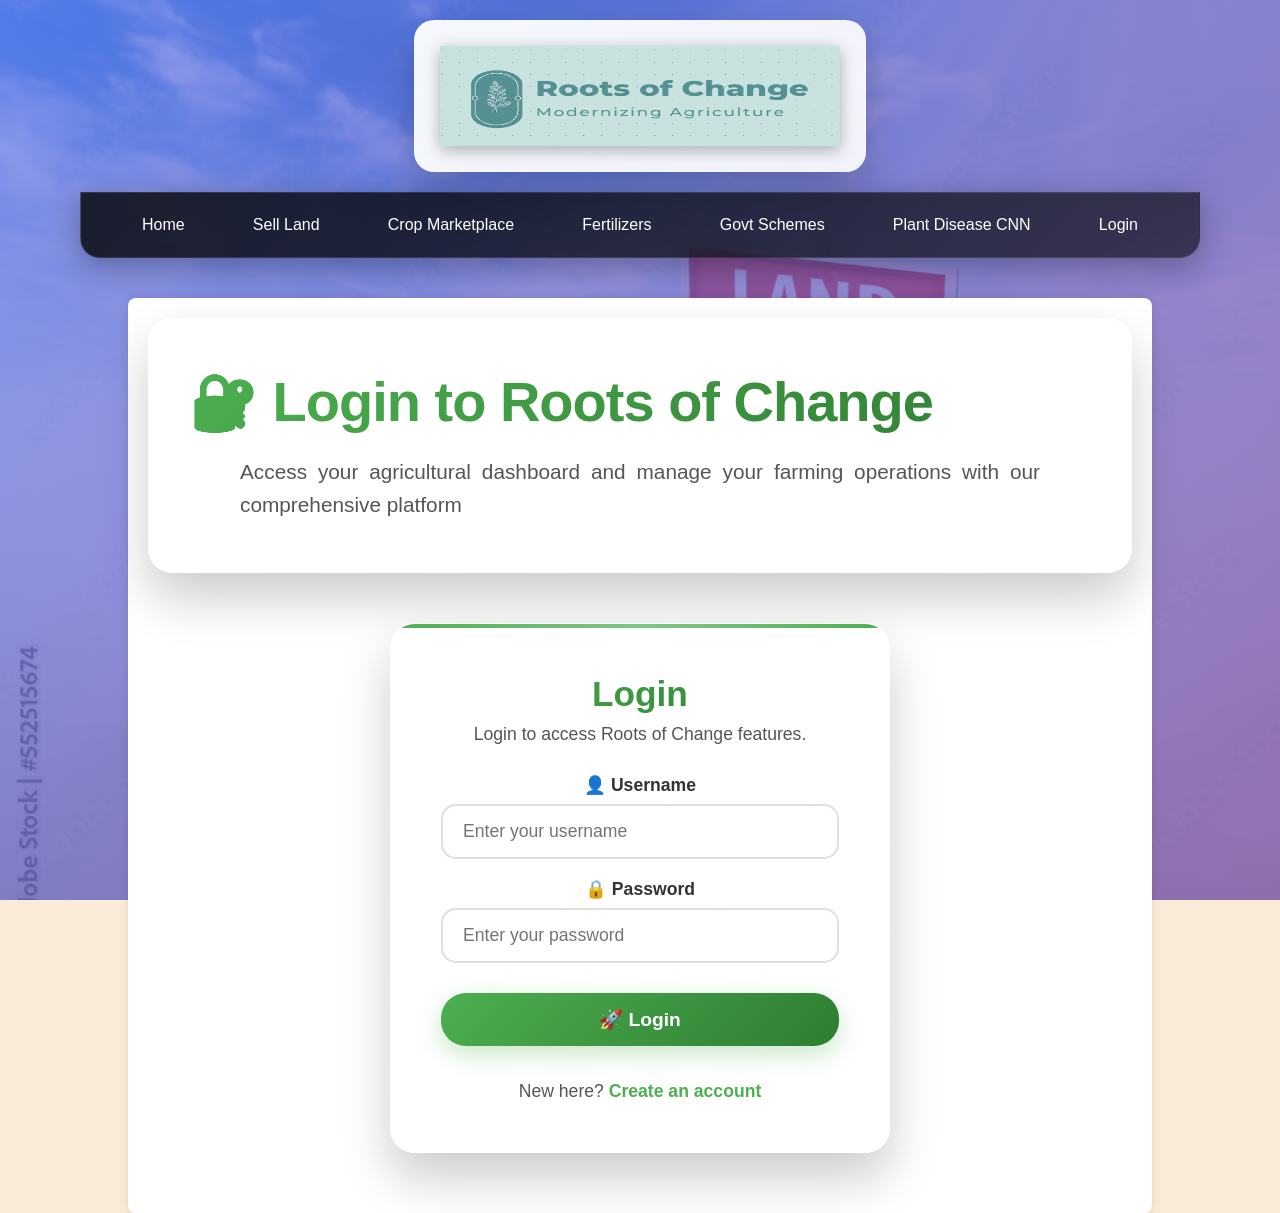
<file: rootsofchange_modernizing-Agriculture-main/project/PlantDisease.html>
<!DOCTYPE html>
<html lang="en">
<head>
    <meta charset="UTF-8">
    <meta name="viewport" content="width=device-width, initial-scale=1.0">
    <title>Plant Disease CNN - Roots of Change</title>
    <link rel="stylesheet" href="project.css">
    <script>
        (function () {
            if (!localStorage.getItem("roc_current_user")) {
                window.location.href = "Login.html";
            }
        })();
    </script>
    <style>
        * {
            margin: 0;
            padding: 0;
            box-sizing: border-box;
        }

        body {
            font-family: 'Segoe UI', Tahoma, Geneva, Verdana, sans-serif;
            background: linear-gradient(135deg, rgba(102, 126, 234, 0.8), rgba(118, 75, 162, 0.8)),
                        url('selllands.jpg') center/cover no-repeat fixed;
            min-height: 100vh;
            color: #333;
            overflow-x: hidden;
        }

        /* Professional Header */
        #roc {
            background: linear-gradient(135deg, rgba(255, 255, 255, 0.95), rgba(255, 255, 255, 0.9));
            backdrop-filter: blur(20px);
            border-radius: 20px;
            padding: 25px;
            margin: 20px auto;
            width: fit-content;
            box-shadow: 0 15px 35px rgba(0, 0, 0, 0.2);
            border: 1px solid rgba(255, 255, 255, 0.3);
            text-align: center;
            animation: slideDown 1s ease-out;
        }

        #roc img {
            opacity: 1;
            display: block;
            margin: 0 auto;
            width: 400px;
            height: 100px;
            filter: drop-shadow(0 4px 8px rgba(0, 0, 0, 0.3));
        }

        #navbar {
            background: linear-gradient(135deg, rgba(0, 0, 0, 0.8), rgba(0, 0, 0, 0.6));
            backdrop-filter: blur(15px);
            border-radius: 0 0 20px 20px;
            padding: 15px 30px;
            box-shadow: 0 8px 32px rgba(0, 0, 0, 0.3);
            border: 1px solid rgba(255, 255, 255, 0.1);
            margin-bottom: 40px;
            text-align: center;
        }

        #navbar a {
            color: #ffffff;
            text-decoration: none;
            margin: 0 15px;
            font-weight: 500;
            font-size: 16px;
            transition: all 0.3s ease;
            padding: 8px 16px;
            border-radius: 8px;
            position: relative;
        }

        #navbar a:hover {
            background: rgba(255, 255, 255, 0.1);
            transform: translateY(-2px);
            box-shadow: 0 4px 12px rgba(255, 255, 255, 0.1);
        }

        #navbar a:nth-child(6) {
            background: rgba(76, 175, 80, 0.2);
            border: 1px solid rgba(76, 175, 80, 0.3);
        }

        /* Main Container */
        .container {
            max-width: 1200px;
            margin: 0 auto;
            padding: 20px;
            animation: fadeInUp 1s ease-out;
        }

        @keyframes slideDown {
            from {
                opacity: 0;
                transform: translateY(-50px);
            }
            to {
                opacity: 1;
                transform: translateY(0);
            }
        }

        @keyframes fadeInUp {
            from {
                opacity: 0;
                transform: translateY(30px);
            }
            to {
                opacity: 1;
                transform: translateY(0);
            }
        }

        /* Header Section */
        .header-section {
            text-align: center;
            margin-bottom: 50px;
            background: linear-gradient(135deg, rgba(255, 255, 255, 0.95), rgba(255, 255, 255, 0.9));
            backdrop-filter: blur(20px);
            border-radius: 25px;
            padding: 50px 40px;
            box-shadow: 0 25px 50px rgba(0, 0, 0, 0.2);
            border: 1px solid rgba(255, 255, 255, 0.2);
            position: relative;
            overflow: hidden;
        }

        .header-section::before {
            content: '';
            position: absolute;
            top: 0;
            left: -100%;
            width: 100%;
            height: 100%;
            background: linear-gradient(90deg, transparent, rgba(76, 175, 80, 0.1), transparent);
            animation: shimmer 3s infinite;
        }

        @keyframes shimmer {
            0% { left: -100%; }
            100% { left: 100%; }
        }

        .header-section h2 {
            font-size: 3.5em;
            margin-bottom: 20px;
            background: linear-gradient(135deg, #4CAF50, #2E7D32);
            -webkit-background-clip: text;
            -webkit-text-fill-color: transparent;
            background-clip: text;
            font-weight: 800;
            letter-spacing: -1px;
            position: relative;
            z-index: 1;
        }

        .header-section p {
            font-size: 1.3em;
            color: #555;
            max-width: 800px;
            margin: 0 auto;
            line-height: 1.6;
            position: relative;
            z-index: 1;
        }

        /* Form Container */
        .form-container {
            background: linear-gradient(135deg, rgba(255, 255, 255, 0.95), rgba(255, 255, 255, 0.9));
            backdrop-filter: blur(20px);
            border-radius: 25px;
            padding: 50px;
            box-shadow: 0 25px 50px rgba(0, 0, 0, 0.2);
            border: 1px solid rgba(255, 255, 255, 0.2);
            margin-bottom: 40px;
            position: relative;
            overflow: hidden;
        }

        .form-container::before {
            content: '';
            position: absolute;
            top: 0;
            left: 0;
            right: 0;
            height: 4px;
            background: linear-gradient(90deg, #4CAF50, #81C784, #4CAF50);
            animation: borderGlow 2s ease-in-out infinite;
        }

        @keyframes borderGlow {
            0%, 100% { opacity: 0.6; }
            50% { opacity: 1; }
        }

        .upload-area {
            border: 3px dashed #4CAF50;
            border-radius: 20px;
            padding: 40px;
            text-align: center;
            background: rgba(76, 175, 80, 0.05);
            transition: all 0.3s ease;
            cursor: pointer;
            margin-bottom: 30px;
        }

        .upload-area:hover {
            border-color: #2E7D32;
            background: rgba(76, 175, 80, 0.1);
            transform: translateY(-5px);
        }

        .upload-area.dragover {
            border-color: #2E7D32;
            background: rgba(76, 175, 80, 0.15);
            transform: scale(1.02);
        }

        .upload-icon {
            font-size: 4em;
            color: #4CAF50;
            margin-bottom: 20px;
        }

        .upload-text {
            font-size: 1.2em;
            color: #555;
            margin-bottom: 15px;
        }

        .upload-hint {
            font-size: 0.9em;
            color: #777;
        }

        input[type="file"] {
            display: none;
        }

        .btn-submit {
            background: linear-gradient(135deg, #4CAF50, #2E7D32);
            color: white;
            border: none;
            padding: 15px 40px;
            font-size: 1.1em;
            font-weight: 600;
            border-radius: 25px;
            cursor: pointer;
            transition: all 0.3s ease;
            box-shadow: 0 8px 25px rgba(76, 175, 80, 0.3);
            display: block;
            margin: 0 auto;
        }

        .btn-submit:hover {
            transform: translateY(-3px);
            box-shadow: 0 12px 35px rgba(76, 175, 80, 0.4);
        }

        .btn-submit:disabled {
            background: #ccc;
            cursor: not-allowed;
            transform: none;
            box-shadow: none;
        }

        /* Results Container */
        .results-container {
            background: linear-gradient(135deg, rgba(255, 255, 255, 0.95), rgba(255, 255, 255, 0.9));
            backdrop-filter: blur(20px);
            border-radius: 25px;
            padding: 50px;
            box-shadow: 0 25px 50px rgba(0, 0, 0, 0.2);
            border: 1px solid rgba(255, 255, 255, 0.2);
            margin-bottom: 40px;
            position: relative;
            overflow: hidden;
            display: none;
        }

        .results-container::before {
            content: '';
            position: absolute;
            top: 0;
            left: 0;
            right: 0;
            height: 4px;
            background: linear-gradient(90deg, #4CAF50, #81C784, #4CAF50);
            animation: borderGlow 2s ease-in-out infinite;
        }

        .results-container.show {
            display: block;
            animation: fadeInUp 0.5s ease-out;
        }

        .result-header {
            text-align: center;
            margin-bottom: 30px;
        }

        .result-header h2 {
            font-size: 2.2em;
            color: #4CAF50;
            margin-bottom: 10px;
        }

        .disease-result {
            background: rgba(255, 255, 255, 0.8);
            border-radius: 20px;
            padding: 30px;
            box-shadow: 0 15px 35px rgba(0, 0, 0, 0.1);
            border-left: 5px solid #4CAF50;
        }

        .disease-name {
            font-size: 1.8em;
            color: #4CAF50;
            font-weight: 700;
            margin-bottom: 15px;
        }

        .confidence-score {
            font-size: 1.2em;
            color: #555;
            margin-bottom: 20px;
        }

        .confidence-bar {
            width: 100%;
            height: 20px;
            background: #e0e0e0;
            border-radius: 10px;
            overflow: hidden;
            margin-bottom: 20px;
        }

        .confidence-fill {
            height: 100%;
            background: linear-gradient(90deg, #4CAF50, #81C784);
            transition: width 1s ease-out;
        }

        .treatment-info {
            margin-top: 25px;
            padding-top: 25px;
            border-top: 2px solid #e0e0e0;
        }

        .treatment-info h3 {
            font-size: 1.4em;
            color: #4CAF50;
            margin-bottom: 15px;
        }

        .treatment-info p {
            font-size: 1.1em;
            color: #555;
            line-height: 1.6;
        }

        /* Loading Animation */
        .loading {
            text-align: center;
            padding: 40px;
            display: none;
        }

        .loading.show {
            display: block;
        }

        .spinner {
            width: 60px;
            height: 60px;
            border: 4px solid #e0e0e0;
            border-top: 4px solid #4CAF50;
            border-radius: 50%;
            animation: spin 1s linear infinite;
            margin: 0 auto 20px;
        }

        @keyframes spin {
            0% { transform: rotate(0deg); }
            100% { transform: rotate(360deg); }
        }

        .loading-text {
            font-size: 1.2em;
            color: #555;
        }

        /* Responsive Design */
        @media (max-width: 768px) {
            .header-section h2 {
                font-size: 2.5em;
            }
            
            .header-section p {
                font-size: 1.1em;
            }
            
            .form-container {
                padding: 30px 20px;
            }
            
            .results-container {
                padding: 30px 20px;
            }
            
            #navbar {
                padding: 12px 20px;
            }
            
            #navbar a {
                margin: 5px 8px;
                font-size: 14px;
            }
        }

        @media (max-width: 480px) {
            .header-section {
                padding: 30px 20px;
            }
            
            .header-section h2 {
                font-size: 2em;
            }
            
            .form-container {
                padding: 25px 15px;
            }
            
            .results-container {
                padding: 25px 15px;
            }
        }
    </style>
</head>
<body>
    <div id="roc">
        <img src="logo.png" alt="Roots of Change">
    </div>
    <div id="navbar" class="nav">
        <a href="index.html">Home</a>
        <a href="SellLand.html">Sell Land</a>
        <a href="CropMarketplace.html">Crop Marketplace</a>
        <a href="Fertilizers.html">Fertilizers</a>
        <a href="GovtSchems.html">Govt Schemes</a>
        <a href="PlantDisease.html">Plant Disease CNN</a>
        <a href="#" onclick="logout()">Logout</a>
    </div>

    <div class="container">
        <!-- Header Section -->
        <div class="header-section">
            <h2>🔬 Plant Disease Detection</h2>
            <p>Use AI-powered technology to detect plant diseases early and get treatment recommendations for better crop management</p>
        </div>
        
        <!-- Form Container -->
        <div class="form-container">
            <div class="upload-area" id="uploadArea">
                <div class="upload-icon">📸</div>
                <div class="upload-text">Click to upload or drag and drop</div>
                <div class="upload-hint">Supports JPG, PNG, GIF (Max 10MB)</div>
                <input type="file" id="fileInput" accept="image/*">
            </div>
            
            <button class="btn-submit" id="analyzeBtn" disabled>Analyze Plant Image</button>
        </div>

        <!-- Loading Section -->
        <div class="loading" id="loadingSection">
            <div class="spinner"></div>
            <div class="loading-text">Analyzing plant image...</div>
        </div>
    
        <!-- Results Section -->
        <div class="results-container" id="resultsContainer">
            <div class="result-header">
                <h2>🔍 Analysis Results</h2>
            </div>
            
            <div class="disease-result">
                <div class="disease-name" id="diseaseName">Healthy Plant</div>
                <div class="confidence-score">
                    Confidence: <span id="confidenceValue">95%</span>
                </div>
                <div class="confidence-bar">
                    <div class="confidence-fill" id="confidenceFill" style="width: 95%"></div>
                </div>
                
                <div class="treatment-info">
                    <h3>🌱 Treatment Recommendations</h3>
                    <p id="treatmentText">Your plant appears to be healthy! Continue with regular watering and monitoring for optimal growth.</p>
                </div>
            </div>
        </div>
    </div>
    
    <script>
        function logout() {
            localStorage.removeItem("roc_current_user");
            window.location.href = "Login.html";
        }

        // File upload handling
        const uploadArea = document.getElementById('uploadArea');
        const fileInput = document.getElementById('fileInput');
        const analyzeBtn = document.getElementById('analyzeBtn');
        const loadingSection = document.getElementById('loadingSection');
        const resultsContainer = document.getElementById('resultsContainer');

        uploadArea.addEventListener('click', () => fileInput.click());

        uploadArea.addEventListener('dragover', (e) => {
            e.preventDefault();
            uploadArea.classList.add('dragover');
        });

        uploadArea.addEventListener('dragleave', () => {
            uploadArea.classList.remove('dragover');
        });

        uploadArea.addEventListener('drop', (e) => {
            e.preventDefault();
            uploadArea.classList.remove('dragover');
            
            const files = e.dataTransfer.files;
            if (files.length > 0) {
                handleFileSelect(files[0]);
            }
        });

        fileInput.addEventListener('change', (e) => {
            if (e.target.files.length > 0) {
                handleFileSelect(e.target.files[0]);
            }
        });

        function handleFileSelect(file) {
            if (file.type.startsWith('image/')) {
                uploadArea.innerHTML = `
                    <div class="upload-icon">✅</div>
                    <div class="upload-text">${file.name}</div>
                    <div class="upload-hint">Click to change file</div>
                `;
                analyzeBtn.disabled = false;
            } else {
                alert('Please select an image file');
            }
        }

        analyzeBtn.addEventListener('click', () => {
            // Show loading
            loadingSection.classList.add('show');
            resultsContainer.classList.remove('show');
            
            // Simulate AI analysis
            setTimeout(() => {
                loadingSection.classList.remove('show');
                showResults();
            }, 2000);
        });

        function showResults() {
            // Simulate different results randomly
            const diseases = [
                {
                    name: "Healthy Plant",
                    confidence: 95,
                    treatment: "Your plant appears to be healthy! Continue with regular watering and monitoring for optimal growth."
                },
                {
                    name: "Leaf Blight",
                    confidence: 87,
                    treatment: "Apply copper-based fungicide and remove affected leaves. Ensure proper air circulation and avoid overhead watering."
                },
                {
                    name: "Powdery Mildew",
                    confidence: 92,
                    treatment: "Treat with neem oil or sulfur-based fungicide. Increase air circulation and reduce humidity around plants."
                },
                {
                    name: "Bacterial Spot",
                    confidence: 78,
                    treatment: "Remove infected plant parts and apply copper spray. Avoid working with plants when wet and ensure proper drainage."
                }
            ];
            
            const result = diseases[Math.floor(Math.random() * diseases.length)];
            
            document.getElementById('diseaseName').textContent = result.name;
            document.getElementById('confidenceValue').textContent = result.confidence + '%';
            document.getElementById('confidenceFill').style.width = result.confidence + '%';
            document.getElementById('treatmentText').textContent = result.treatment;
            
            resultsContainer.classList.add('show');
        }
    </script>
</body>
</html>
        <a href="PlantDisease.html" style="color:#ffffff;">Plant Disease CNN</a>
        <a href="#" onclick="logout()" style="color:#ffffff;">Logout</a>
    </div>

    <div style="max-width: 1200px; margin: 40px auto; padding: 20px;">
        <h1 style="text-align: center; color: #2c5f2d; margin-bottom: 30px;">Plant Disease Prediction System</h1>
        
        <div style="background: white; padding: 30px; border-radius: 10px; box-shadow: 0 4px 6px rgba(0,0,0,0.1);">
            <h2 style="color: #4CAF50; margin-bottom: 15px;">About the CNN Model</h2>
            <p style="line-height: 1.6; margin-bottom: 20px;">
                Our Plant Disease Prediction system uses advanced Convolutional Neural Network (CNN) technology 
                to identify various plant diseases from leaf images. The model has been trained on thousands of 
                images from the PlantVillage dataset and can accurately detect common diseases affecting crops.
            </p>
            
            <h3 style="color: #2c5f2d; margin-bottom: 10px;">How to Use:</h3>
            <ol style="line-height: 1.8; margin-bottom: 20px;">
                <li>Ensure the Streamlit application is running on your local server (port 8501)</li>
                <li>Upload a clear image of the plant leaf you want to analyze</li>
                <li>Wait for the AI model to process and analyze the image</li>
                <li>View the prediction results and recommended treatments</li>
            </ol>

            <h3 style="color: #2c5f2d; margin-bottom: 10px;">Supported Diseases:</h3>
            <ul style="line-height: 1.8; margin-bottom: 20px;">
                <li>Apple Scab, Black Rot, Cedar Apple Rust</li>
                <li>Cherry Powdery Mildew</li>
                <li>Corn Gray Leaf Spot, Common Rust, Northern Leaf Blight</li>
                <li>Grape Black Rot, Esca, Leaf Blight</li>
                <li>Pepper Bacterial Spot, Early Blight</li>
                <li>Potato Early Blight, Late Blight</li>
                <li>Strawberry Leaf Scorch</li>
                <li>Tomato Bacterial Spot, Early Blight, Late Blight, and more</li>
            </ul>

            <div style="background: #f0f8f0; padding: 20px; border-radius: 8px; border-left: 4px solid #4CAF50; margin-bottom: 20px;">
                <h4 style="color: #2c5f2d; margin-top: 0;">🚀 AI Disease Prediction Tool</h4>
                
                <!-- Auto-launch Section -->
                <div id="autoLaunchSection" style="background: white; padding: 30px; border-radius: 8px; margin-bottom: 15px; text-align: center;">
                    <div id="launchStatus" style="padding: 20px;">
                        <div class="loading-spinner" style="display: none; margin: 0 auto 15px;">
                            <div style="border: 4px solid #f3f3f3; border-top: 4px solid #4CAF50; border-radius: 50%; width: 50px; height: 50px; animation: spin 2s linear infinite;"></div>
                        </div>
                        <h5 id="statusTitle" style="color: #2c5f2d; margin: 0 0 15px 0;">🌱 Plant Disease AI Tool</h5>
                        <p id="statusMessage" style="color: #666; margin: 0 0 20px 0;">Choose how to start the AI tool:</p>
                        
                        <div style="display: flex; gap: 15px; justify-content: center; flex-wrap: wrap; margin-bottom: 20px;">
                            <button onclick="showCommands()" style="background: #2196F3; color: white; padding: 15px 25px; border: none; border-radius: 8px; cursor: pointer; font-size: 16px;">
                                📋 Copy Commands
                            </button>
                            <button onclick="downloadLauncher()" style="background: #4CAF50; color: white; padding: 15px 25px; border: none; border-radius: 8px; cursor: pointer; font-size: 16px;">
                                ⬇️ Download Launcher
                            </button>
                        </div>
                        
                        <div id="commandsBox" style="background: #f4f4f4; padding: 15px; border-radius: 5px; margin: 20px 0; display: none; text-align: left;">
                            <h6 style="margin: 0 0 10px 0;">📋 Commands to copy and paste:</h6>
                            <code style="display: block; background: white; padding: 10px; border-radius: 3px; margin: 10px 0; font-size: 12px; line-height: 1.4;">
cd "c:\Users\Nishanth\Desktop\rootsofchange_modernizing-Agriculture-main\plant-disease-prediction-cnn-deep-leanring-project-main\plant-disease-prediction-cnn-deep-leanring-project-main\app"<br>
if not exist "venv" python -m venv venv<br>
venv\Scripts\activate<br>
pip install tensorflow-cpu streamlit numpy pillow opencv-python<br>
streamlit run main.py
                            </code>
                            <button onclick="copyCommands()" style="background: #ff9800; color: white; padding: 8px 15px; border: none; border-radius: 5px; cursor: pointer; font-size: 14px;">
                                📋 Copy to Clipboard
                            </button>
                        </div>
                        
                        <div id="progressBar" style="width: 100%; height: 8px; background: #f0f0f0; border-radius: 4px; margin: 25px 0; overflow: hidden; display: none;">
                            <div id="progressFill" style="height: 100%; background: #4CAF50; width: 0%; transition: width 0.3s ease;"></div>
                        </div>
                    </div>
                </div>

                <!-- Fallback Section (hidden by default) -->
                <div id="fallbackSection" style="background: #fff3cd; padding: 15px; border-radius: 5px; display: none;">
                    <h5 style="color: #856404; margin-top: 0;">⚠️ Manual Start Required</h5>
                    <p style="color: #856404; margin: 10px 0;">If automatic launch doesn't work, please:</p>
                    <ol style="line-height: 1.6; margin: 0; color: #856404;">
                        <li>Run Command Prompt as Administrator</li>
                        <li>Execute: <code style="background: #f8f9fa; padding: 2px 4px;">powershell -ExecutionPolicy Bypass -File "start_streamlit.ps1"</code></li>
                        <li>Wait for completion and refresh this page</li>
                    </ol>
                </div>
            </div>

            <div style="margin-top: 30px; padding: 20px; background: #fff3cd; border-radius: 8px; border-left: 4px solid #ffc107;">
                <h4 style="color: #856404; margin-top: 0;">⚠️ Important Notes:</h4>
                <ul style="color: #856404; line-height: 1.6;">
                    <li>Make sure the Streamlit app is running before using this tool</li>
                    <li>Use clear, well-lit images for better accuracy</li>
                    <li>The prediction results should be used as guidance, consult agricultural experts for confirmation</li>
                </ul>
            </div>
        </div>

        <!-- Embedded Streamlit App -->
        <div style="margin-top: 40px; border: 2px solid #4CAF50; border-radius: 10px; overflow: hidden; background: white;">
            <div style="background: #4CAF50; color: white; padding: 15px; text-align: center;">
                <h3 style="margin: 0;">Plant Disease Prediction Interface</h3>
            </div>
            <iframe 
                src="http://localhost:8501" 
                title="Plant Disease Prediction CNN App" 
                style="width:100%; height:700px; border:0;">
            </iframe>
        </div>
    </div>

    <script>
        let launchAttempts = 0;
        let maxAttempts = 60; // 2 minutes with 2-second intervals
        let isLaunching = false;

        function logout() {
            localStorage.removeItem("roc_current_user");
            window.location.href = "Login.html";
        }

        function updateStatus(title, message, showSpinner = false, showProgress = false, progress = 0) {
            document.getElementById('statusTitle').textContent = title;
            document.getElementById('statusMessage').textContent = message;
            
            const spinner = document.querySelector('.loading-spinner');
            const progressBar = document.getElementById('progressBar');
            const progressFill = document.getElementById('progressFill');
            
            spinner.style.display = showSpinner ? 'block' : 'none';
            progressBar.style.display = showProgress ? 'block' : 'none';
            progressFill.style.width = progress + '%';
            
            if (showSpinner) {
                document.getElementById('launchStatus').classList.add('loading-active');
            } else {
                document.getElementById('launchStatus').classList.remove('loading-active');
            }
        }

        function showSuccess() {
            updateStatus('🎉 AI Model Ready!', 'Plant Disease Prediction Tool is now available', false, false, 0);
            document.getElementById('launchStatus').classList.add('success-animation');
            document.getElementById('manualStartBtn').style.display = 'none';
            
            // Reload iframe and scroll to it
            setTimeout(() => {
                const iframe = document.querySelector('iframe');
                iframe.src = iframe.src;
                iframe.scrollIntoView({ behavior: 'smooth' });
            }, 1000);
        }

        function showError() {
            updateStatus(' Automatic Launch Failed', 'Please use manual start option', false, false, 0);
            document.getElementById('manualStartBtn').style.display = 'inline-block';
            document.getElementById('fallbackSection').style.display = 'block';
        }

        function showCommands() {
            const commandsBox = document.getElementById('commandsBox');
            commandsBox.style.display = commandsBox.style.display === 'none' ? 'block' : 'none';
        }

        function copyCommands() {
            const commands = `cd "c:\\Users\\Nishanth\\Desktop\\rootsofchange_modernizing-Agriculture-main\\plant-disease-prediction-cnn-deep-leanring-project-main\\plant-disease-prediction-cnn-deep-leanring-project-main\\app"
if not exist "venv" python -m venv venv
venv\\Scripts\\activate
pip install tensorflow-cpu streamlit numpy pillow opencv-python
streamlit run main.py`;
            
            navigator.clipboard.writeText(commands).then(() => {
                updateStatus('✅ Commands Copied!', 'Paste in Command Prompt and press Enter', false, false, 0);
            });
        }

        function downloadLauncher() {
            const link = document.createElement('a');
            link.href = 'START_AI_NOW.bat';
            link.download = 'START_AI_NOW.bat';
            document.body.appendChild(link);
            link.click();
            document.body.removeChild(link);
            
            updateStatus('📥 Downloaded!', 'Double-click START_AI_NOW.bat to run the AI tool', false, false, 0);
        }

        function downloadPython310Installer() {
            const link = document.createElement('a');
            link.href = 'PYTHON310_INSTALL.bat';
            link.download = 'PYTHON310_INSTALL.bat';
            document.body.appendChild(link);
            link.click();
            document.body.removeChild(link);
            
            updateStatus('📥 Python 3.10 Installer Downloaded', 'Run PYTHON310_INSTALL.bat for optimal compatibility', false, false, 0);
            
            setTimeout(() => {
                updateStatus('⏳ Waiting for Installation', 'Please run the installer...', true, true, 25);
                simulateSetupProcess();
            }, 2000);
        }

        function downloadCompatibleInstaller() {
            const link = document.createElement('a');
            link.href = 'PYTHON310_INSTALL.bat';
            link.download = 'PYTHON310_INSTALL.bat';
            document.body.appendChild(link);
            link.click();
            document.body.removeChild(link);
            
            updateStatus('📥 Compatible Installer Downloaded', 'Run PYTHON310_INSTALL.bat for your Python version', false, false, 0);
            
            setTimeout(() => {
                updateStatus('⏳ Waiting for Installation', 'Please run the installer...', true, true, 25);
                simulateSetupProcess();
            }, 2000);
        }

        function downloadOneClickInstaller() {
            // Download the one-click installer
            const link = document.createElement('a');
            link.href = 'INSTALL_AI_TOOL.bat';
            link.download = 'INSTALL_AI_TOOL.bat';
            document.body.appendChild(link);
            link.click();
            document.body.removeChild(link);
            
            updateStatus('📥 Installer Downloaded', 'Run INSTALL_AI_TOOL.bat to automatically install everything', false, false, 0);
            
            // Start monitoring for the app
            setTimeout(() => {
                updateStatus('⏳ Waiting for Installation', 'Please run the downloaded installer...', true, true, 25);
                simulateSetupProcess();
            }, 2000);
        }

        function startManually() {
            // Trigger PowerShell script download
            const link = document.createElement('a');
            link.href = 'start_streamlit.ps1';
            link.download = 'start_streamlit.ps1';
            document.body.appendChild(link);
            link.click();
            document.body.removeChild(link);
            
            updateStatus('📥 Script Downloaded', 'Run the PowerShell script as Administrator and refresh this page', false, false, 0);
            
            // Start monitoring
            setTimeout(() => {
                updateStatus('⏳ Waiting for Setup', 'Please run the PowerShell script...', true, true, 25);
                simulateSetupProcess();
            }, 2000);
        }

        function checkStreamlitStatus() {
            fetch('http://localhost:8501')
                .then(response => {
                    if (response.ok) {
                        showSuccess();
                        return true;
                    }
                    return false;
                })
                .catch(() => false);
        }

        function attemptAutoLaunch() {
            if (isLaunching) return;
            isLaunching = true;
            
            updateStatus('🚀 Auto-Installing Requirements', 'Starting comprehensive setup...', true, true, 10);
            
            // Try to execute PowerShell script
            try {
                if (window.ActiveXObject || "ActiveXObject" in window) {
                    // IE/Edge with ActiveX support
                    const shell = new ActiveXObject("WScript.Shell");
                    shell.Run('powershell -ExecutionPolicy Bypass -File "start_streamlit.ps1"', 0, false);
                    monitorLaunch();
                } else {
                    // Modern browsers - show setup simulation
                    simulateSetupProcess();
                }
            } catch (error) {
                simulateSetupProcess();
            }
        }

        function simulateSetupProcess() {
            // Simulate the setup process with realistic timing
            setTimeout(() => {
                updateStatus('� Checking Python Installation', 'Verifying Python environment...', true, true, 20);
            }, 1000);
            
            setTimeout(() => {
                updateStatus('📦 Creating Virtual Environment', 'Setting up isolated environment...', true, true, 35);
            }, 3000);
            
            setTimeout(() => {
                updateStatus('⬇️ Installing Dependencies', 'Downloading required packages...', true, true, 50);
            }, 6000);
            
            setTimeout(() => {
                updateStatus('🧠 Configuring TensorFlow', 'Setting up AI framework...', true, true, 65);
            }, 10000);
            
            setTimeout(() => {
                updateStatus('🌱 Loading Disease Models', 'Initializing plant disease database...', true, true, 80);
            }, 14000);
            
            setTimeout(() => {
                updateStatus('🚀 Starting AI Service', 'Launching Streamlit application...', true, true, 90);
            }, 18000);
            
            setTimeout(() => {
                monitorLaunch(); // Start actual monitoring
            }, 20000);
        }

        function monitorLaunch() {
            updateStatus('🔍 Detecting AI Service', 'Checking if the model is active...', true, true, 80);
            
            let checkCount = 0;
            const statusFile = 'setup_status.txt'; // We'll create a simple status check
            
            const checkInterval = setInterval(() => {
                checkCount++;
                
                if (checkStreamlitStatus()) {
                    clearInterval(checkInterval);
                    return;
                }
                
                if (checkCount >= 10) {
                    clearInterval(checkInterval);
                    showError();
                } else {
                    const progress = Math.min(80 + (checkCount * 2), 95);
                    updateStatus('🔄 Initializing AI Model', `Loading neural network... (${checkCount}/10)`, true, true, progress);
                }
            }, 2000);
        }

        // Initialize on page load
        window.addEventListener('load', function() {
            // First check if already running
            if (checkStreamlitStatus()) {
                showSuccess();
                return;
            }
            
            // Start automatic launch after a short delay
            setTimeout(() => {
                updateStatus('🤖 AI Assistant Detected', 'Preparing to launch Plant Disease Prediction...', false, false, 0);
                setTimeout(attemptAutoLaunch, 1500);
            }, 500);
        });

        // Periodic status check
        setInterval(() => {
            if (!isLaunching) {
                checkStreamlitStatus();
            }
        }, 10000);
    </script>
</body>
</html>
</file>
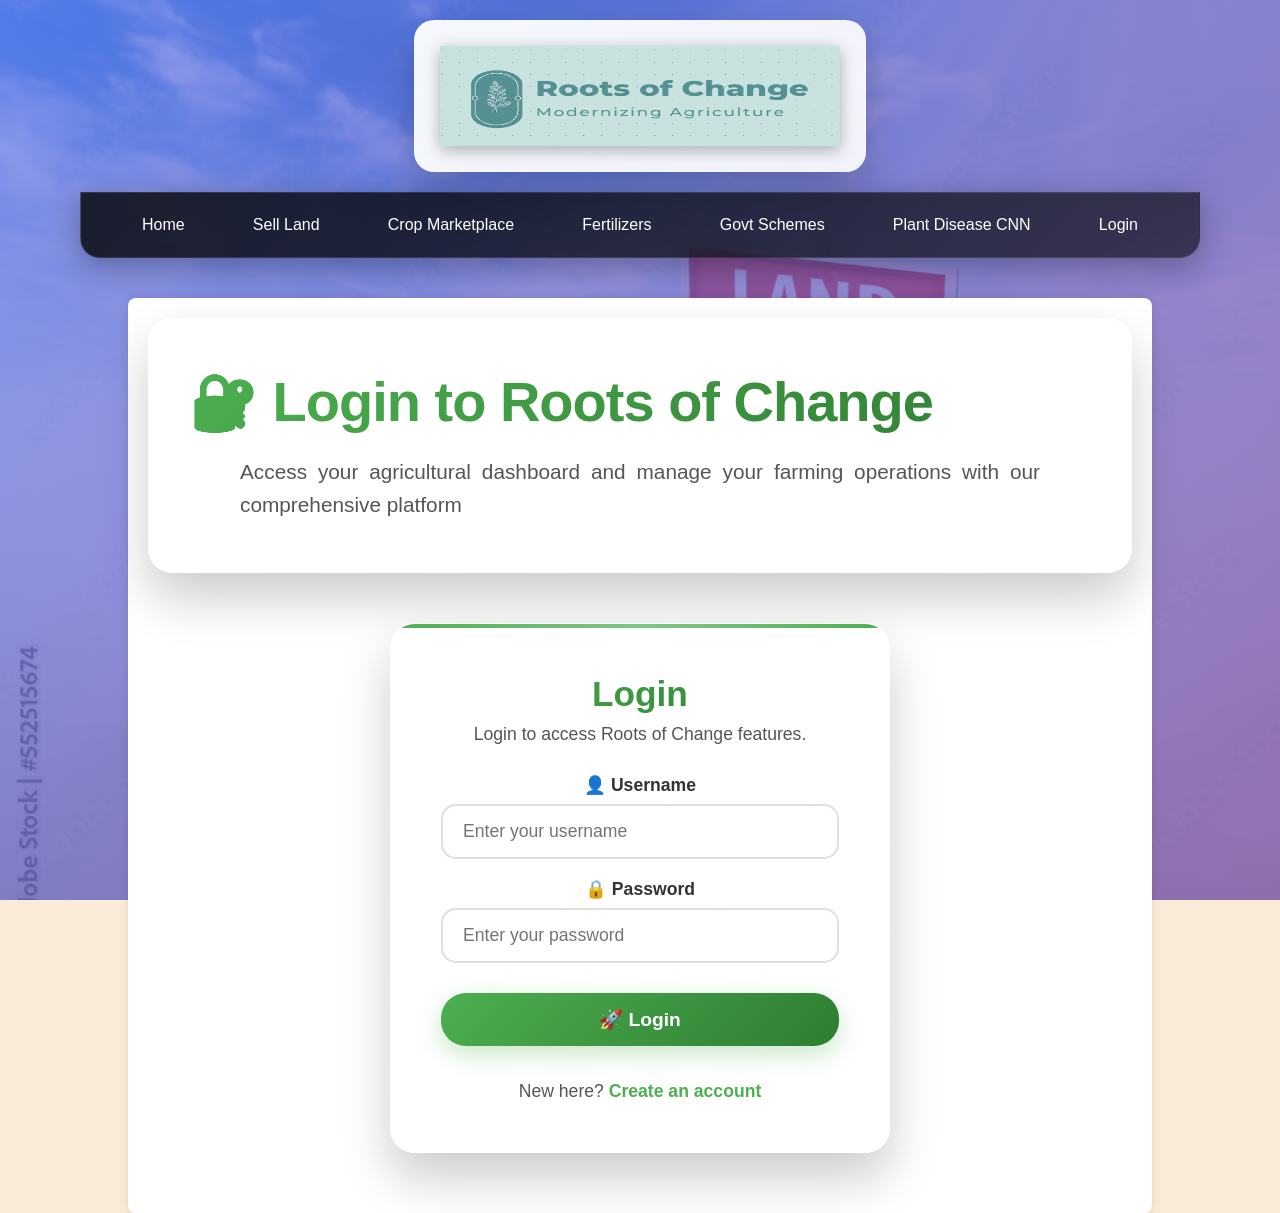
<file: rootsofchange_modernizing-Agriculture-main/project/SellLand.html>
<!DOCTYPE html>
<html lang="en">
<head>
    <meta charset="UTF-8">
    <meta name="viewport" content="width=device-width, initial-scale=1.0">
    <title>Sell Land - Roots of Change</title>
    <link rel="stylesheet" href="project.css">
    <script>
        (function () {
            if (!localStorage.getItem("roc_current_user")) {
                window.location.href = "Login.html";
            }
        })();
    </script>
    <style>
        * {
            margin: 0;
            padding: 0;
            box-sizing: border-box;
        }

        body {
            font-family: 'Segoe UI', Tahoma, Geneva, Verdana, sans-serif;
            background: linear-gradient(135deg, rgba(102, 126, 234, 0.8), rgba(118, 75, 162, 0.8)),
                        url('selllands.jpg') center/cover no-repeat fixed;
            min-height: 100vh;
            color: #333;
            overflow-x: hidden;
        }

        /* Professional Header */
        #roc {
            background: linear-gradient(135deg, rgba(255, 255, 255, 0.95), rgba(255, 255, 255, 0.9));
            backdrop-filter: blur(20px);
            border-radius: 20px;
            padding: 25px;
            margin: 20px auto;
            width: fit-content;
            box-shadow: 0 15px 35px rgba(0, 0, 0, 0.2);
            border: 1px solid rgba(255, 255, 255, 0.3);
            text-align: center;
            animation: slideDown 1s ease-out;
        }

        #roc img {
            opacity: 1;
            display: block;
            margin: 0 auto;
            width: 400px;
            height: 100px;
            filter: drop-shadow(0 4px 8px rgba(0, 0, 0, 0.3));
        }

        #navbar {
            background: linear-gradient(135deg, rgba(0, 0, 0, 0.8), rgba(0, 0, 0, 0.6));
            backdrop-filter: blur(15px);
            border-radius: 0 0 20px 20px;
            padding: 15px 30px;
            box-shadow: 0 8px 32px rgba(0, 0, 0, 0.3);
            border: 1px solid rgba(255, 255, 255, 0.1);
            margin-bottom: 40px;
            text-align: center;
        }

        #navbar a {
            color: #ffffff;
            text-decoration: none;
            margin: 0 15px;
            font-weight: 500;
            font-size: 16px;
            transition: all 0.3s ease;
            padding: 8px 16px;
            border-radius: 8px;
            position: relative;
        }

        #navbar a:hover {
            background: rgba(255, 255, 255, 0.1);
            transform: translateY(-2px);
            box-shadow: 0 4px 12px rgba(255, 255, 255, 0.1);
        }

        #navbar a:nth-child(2) {
            background: rgba(76, 175, 80, 0.2);
            border: 1px solid rgba(76, 175, 80, 0.3);
        }

        /* Main Container */
        .container {
            max-width: 1200px;
            margin: 0 auto;
            padding: 20px;
            animation: fadeInUp 1s ease-out;
        }

        @keyframes slideDown {
            from {
                opacity: 0;
                transform: translateY(-50px);
            }
            to {
                opacity: 1;
                transform: translateY(0);
            }
        }

        @keyframes fadeInUp {
            from {
                opacity: 0;
                transform: translateY(30px);
            }
            to {
                opacity: 1;
                transform: translateY(0);
            }
        }

        /* Header Section */
        .header-section {
            text-align: center;
            margin-bottom: 50px;
            background: linear-gradient(135deg, rgba(255, 255, 255, 0.95), rgba(255, 255, 255, 0.9));
            backdrop-filter: blur(20px);
            border-radius: 25px;
            padding: 50px 40px;
            box-shadow: 0 25px 50px rgba(0, 0, 0, 0.2);
            border: 1px solid rgba(255, 255, 255, 0.2);
            position: relative;
            overflow: hidden;
        }

        .header-section::before {
            content: '';
            position: absolute;
            top: 0;
            left: -100%;
            width: 100%;
            height: 100%;
            background: linear-gradient(90deg, transparent, rgba(76, 175, 80, 0.1), transparent);
            animation: shimmer 3s infinite;
        }

        @keyframes shimmer {
            0% { left: -100%; }
            100% { left: 100%; }
        }

        .header-section h2 {
            font-size: 3.5em;
            margin-bottom: 20px;
            background: linear-gradient(135deg, #4CAF50, #2E7D32);
            -webkit-background-clip: text;
            -webkit-text-fill-color: transparent;
            background-clip: text;
            font-weight: 800;
            letter-spacing: -1px;
            position: relative;
            z-index: 1;
        }

        .header-section p {
            font-size: 1.3em;
            color: #555;
            max-width: 800px;
            margin: 0 auto;
            line-height: 1.6;
            position: relative;
            z-index: 1;
        }

        /* Form Container */
        .form-container {
            background: linear-gradient(135deg, rgba(255, 255, 255, 0.95), rgba(255, 255, 255, 0.9));
            backdrop-filter: blur(20px);
            border-radius: 25px;
            padding: 50px;
            box-shadow: 0 25px 50px rgba(0, 0, 0, 0.2);
            border: 1px solid rgba(255, 255, 255, 0.2);
            margin-bottom: 40px;
            position: relative;
            overflow: hidden;
        }

        .form-container::before {
            content: '';
            position: absolute;
            top: 0;
            left: 0;
            right: 0;
            height: 4px;
            background: linear-gradient(90deg, #4CAF50, #81C784, #4CAF50);
            animation: borderGlow 2s ease-in-out infinite;
        }

        @keyframes borderGlow {
            0%, 100% { opacity: 0.6; }
            50% { opacity: 1; }
        }

        .form-grid {
            display: grid;
            grid-template-columns: repeat(auto-fit, minmax(300px, 1fr));
            gap: 30px;
            margin-bottom: 40px;
        }

        .form-group {
            position: relative;
        }

        .form-group label {
            display: block;
            margin-bottom: 10px;
            font-weight: 600;
            color: #333;
            font-size: 1.1em;
            transition: color 0.3s ease;
        }

        .form-group input {
            width: 100%;
            padding: 15px 20px;
            border: 2px solid #e0e0e0;
            border-radius: 15px;
            font-size: 1em;
            transition: all 0.3s ease;
            background: rgba(255, 255, 255, 0.8);
            backdrop-filter: blur(10px);
        }

        .form-group input:focus {
            outline: none;
            border-color: #4CAF50;
            box-shadow: 0 0 0 3px rgba(76, 175, 80, 0.1);
            transform: translateY(-2px);
            background: rgba(255, 255, 255, 0.95);
        }

        .form-group input::placeholder {
            color: #999;
            font-style: italic;
        }

        /* Submit Button */
        .btn-submit {
            background: linear-gradient(135deg, #4CAF50, #2E7D32);
            color: white;
            padding: 18px 50px;
            border: none;
            border-radius: 50px;
            font-size: 1.2em;
            font-weight: 600;
            cursor: pointer;
            transition: all 0.3s ease;
            box-shadow: 0 10px 30px rgba(76, 175, 80, 0.3);
            position: relative;
            overflow: hidden;
            display: block;
            margin: 0 auto;
        }

        .btn-submit::before {
            content: '';
            position: absolute;
            top: 0;
            left: -100%;
            width: 100%;
            height: 100%;
            background: linear-gradient(90deg, transparent, rgba(255, 255, 255, 0.2), transparent);
            transition: left 0.5s ease;
        }

        .btn-submit:hover::before {
            left: 100%;
        }

        .btn-submit:hover {
            transform: translateY(-3px);
            box-shadow: 0 15px 40px rgba(76, 175, 80, 0.4);
        }

        .btn-submit:active {
            transform: translateY(-1px);
        }

        /* Land Details Display */
        .land-details-container {
            margin-top: 50px;
        }

        .section-title {
            text-align: center;
            font-size: 2.5em;
            margin-bottom: 30px;
            color: white;
            font-weight: 700;
            text-shadow: 2px 2px 4px rgba(0, 0, 0, 0.3);
        }

        .land-list {
            display: grid;
            grid-template-columns: repeat(auto-fill, minmax(400px, 1fr));
            gap: 30px;
        }

        .land-card {
            background: linear-gradient(135deg, rgba(255, 255, 255, 0.95), rgba(255, 255, 255, 0.9));
            backdrop-filter: blur(20px);
            border-radius: 20px;
            padding: 30px;
            box-shadow: 0 15px 35px rgba(0, 0, 0, 0.2);
            border: 1px solid rgba(255, 255, 255, 0.2);
            transition: all 0.3s ease;
            position: relative;
            overflow: hidden;
        }

        .land-card::before {
            content: '';
            position: absolute;
            top: 0;
            left: 0;
            right: 0;
            height: 3px;
            background: linear-gradient(90deg, #4CAF50, #81C784, #4CAF50);
        }

        .land-card:hover {
            transform: translateY(-5px);
            box-shadow: 0 20px 40px rgba(0, 0, 0, 0.3);
        }

        .land-card h3 {
            font-size: 1.8em;
            margin-bottom: 20px;
            color: #4CAF50;
            font-weight: 700;
        }

        .land-card p {
            margin-bottom: 12px;
            font-size: 1em;
            color: #555;
            line-height: 1.5;
        }

        .land-card strong {
            color: #333;
            font-weight: 600;
        }

        /* Responsive Design */
        @media (max-width: 768px) {
            .header-section h2 {
                font-size: 2.5em;
            }
            
            .header-section p {
                font-size: 1.1em;
            }
            
            .form-container {
                padding: 30px 20px;
            }
            
            .form-grid {
                grid-template-columns: 1fr;
                gap: 20px;
            }
            
            .land-list {
                grid-template-columns: 1fr;
            }
            
            #navbar {
                padding: 12px 20px;
            }
            
            #navbar a {
                margin: 5px 8px;
                font-size: 14px;
            }
        }

        @media (max-width: 480px) {
            .header-section {
                padding: 30px 20px;
            }
            
            .header-section h2 {
                font-size: 2em;
            }
            
            .btn-submit {
                padding: 15px 40px;
                font-size: 1.1em;
            }
        }
    </style>
</head>
<body>
    <div id="roc">
        <img src="logo.png" alt="Roots of Change">
    </div>
    <div id="navbar" class="nav">
        <a href="index.html">Home</a>
        <a href="SellLand.html">Sell Land</a>
        <a href="CropMarketplace.html">Crop Marketplace</a>
        <a href="Fertilizers.html">Fertilizers</a>
        <a href="GovtSchems.html">Govt Schemes</a>
        <a href="PlantDisease.html">Plant Disease CNN</a>
        <a href="#" onclick="logout()">Logout</a>
    </div>

    <div class="container">
        <!-- Header Section -->
        <div class="header-section">
            <h2>🏞️ Sell Your Land</h2>
            <p>List your agricultural land for sale. Fill in the details below to reach potential buyers and get the best value for your property.</p>
        </div>
        
        <!-- Form Container -->
        <div class="form-container">
            <form id="landForm">
                <div class="form-grid">
                    <div class="form-group">
                        <label for="passbookNumber">📋 Passbook Number</label>
                        <input type="text" id="passbookNumber" name="passbookNumber" placeholder="Enter land passbook number" required>
                    </div>
                    <div class="form-group">
                        <label for="personName">👤 Person Name</label>
                        <input type="text" id="personName" name="personName" placeholder="Enter your name" required>
                    </div>
                    <div class="form-group">
                        <label for="mobileNumber">📱 Mobile Number</label>
                        <input type="text" id="mobileNumber" name="mobileNumber" placeholder="Enter your mobile number" required>
                    </div>
                    <div class="form-group">
                        <label for="location">📍 Location</label>
                        <input type="text" id="location" name="location" placeholder="Enter land location (city/district)" required>
                    </div>
                    <div class="form-group">
                        <label for="landType">🌾 Type of Land</label>
                        <input type="text" id="landType" name="landType" placeholder="e.g., Agricultural, Fertile, Irrigated" required>
                    </div>
                    <div class="form-group">
                        <label for="acres">📏 Number of Acres</label>
                        <input type="number" id="acres" name="acres" placeholder="Enter land area in acres" required>
                    </div>
                </div>
                <button type="submit" class="btn-submit">🚀 Submit Land Listing</button>
            </form>
        </div>
    
        <!-- Land Details Display -->
        <div class="land-details-container">
            <h2 class="section-title">📋 Listed Lands</h2>
            <div id="displayDetails" class="land-list"></div>
        </div>
    </div>
    
    <script>
        function logout() {
            localStorage.removeItem("roc_current_user");
            window.location.href = "Login.html";
        }

        document.getElementById('landForm').addEventListener('submit', function(e) {
            e.preventDefault();
        
            // Get form values
            var passbookNumber = document.getElementById('passbookNumber').value;
            var personName = document.getElementById('personName').value;
            var mobileNumber = document.getElementById('mobileNumber').value;
            var location = document.getElementById('location').value;
            var landType = document.getElementById('landType').value;
            var acres = document.getElementById('acres').value;
        
            // Data validation
            var nameRegex = /^[a-zA-Z\s]+$/;
            var mobileRegex = /^\d{10}$/;
            var integerRegex = /^\d+$/;
        
            if (!nameRegex.test(personName)) {
                showNotification("Please enter a valid name.", "error");
                return;
            }
        
            if (!mobileRegex.test(mobileNumber)) {
                showNotification("Please enter a valid 10-digit mobile number.", "error");
                return;
            }
        
            if (!integerRegex.test(acres)) {
                showNotification("Please enter a valid integer for Acres.", "error");
                return;
            }
        
            // Create land object
            var land = {
                passbookNumber: passbookNumber,
                personName: personName,
                mobileNumber: mobileNumber,
                location: location,
                landType: landType,
                acres: acres
            };
        
            // Save land details to local storage
            saveLandDetails(land);
        
            // Display all land details
            displayAllLandDetails();
        
            // Reset form fields
            document.getElementById('landForm').reset();
            
            // Show success notification
            showNotification("Land listed successfully!", "success");
        });
        
        // Function to show notifications
        function showNotification(message, type) {
            // Remove existing notifications
            var existingNotification = document.querySelector('.notification');
            if (existingNotification) {
                existingNotification.remove();
            }
            
            // Create notification element
            var notification = document.createElement('div');
            notification.className = 'notification';
            notification.textContent = message;
            notification.style.cssText = `
                position: fixed;
                top: 20px;
                right: 20px;
                padding: 15px 25px;
                border-radius: 10px;
                color: white;
                font-weight: 600;
                z-index: 1000;
                animation: slideIn 0.3s ease-out;
                box-shadow: 0 10px 30px rgba(0, 0, 0, 0.3);
            `;
            
            if (type === 'success') {
                notification.style.background = 'linear-gradient(135deg, #4CAF50, #2E7D32)';
            } else {
                notification.style.background = 'linear-gradient(135deg, #f44336, #d32f2f)';
            }
            
            document.body.appendChild(notification);
            
            // Remove notification after 3 seconds
            setTimeout(function() {
                notification.style.animation = 'slideOut 0.3s ease-out';
                setTimeout(function() {
                    notification.remove();
                }, 300);
            }, 3000);
        }
        
        // Add slide animations
        var style = document.createElement('style');
        style.textContent = `
            @keyframes slideIn {
                from {
                    transform: translateX(100%);
                    opacity: 0;
                }
                to {
                    transform: translateX(0);
                    opacity: 1;
                }
            }
            
            @keyframes slideOut {
                from {
                    transform: translateX(0);
                    opacity: 1;
                }
                to {
                    transform: translateX(100%);
                    opacity: 0;
                }
            }
        `;
        document.head.appendChild(style);
        
        // Function to save land details to local storage
        function saveLandDetails(land) {
            // Get existing lands from localStorage or initialize as empty array
            var lands = JSON.parse(localStorage.getItem('lands')) || [];
        
            // Add new land to lands array
            lands.push(land);
        
            // Save updated lands array to localStorage
            localStorage.setItem('lands', JSON.stringify(lands));
        }
        
        // Function to display all land details
        function displayAllLandDetails() {
            var lands = JSON.parse(localStorage.getItem('lands')) || [];
        
            var details = '';
            lands.forEach(function(land, index) {
                details += `
                    <div class="land-card">
                        <h3>🏞️ Land ${index + 1}</h3>
                        <p><strong>📋 Passbook Number:</strong> ${land.passbookNumber}</p>
                        <p><strong>👤 Person Name:</strong> ${land.personName}</p>
                        <p><strong>📱 Mobile Number:</strong> ${land.mobileNumber}</p>
                        <p><strong>📍 Location:</strong> ${land.location}</p>
                        <p><strong>🌾 Type of Land:</strong> ${land.landType}</p>
                        <p><strong>📏 Number of Acres:</strong> ${land.acres}</p>
                    </div>
                `;
            });
        
            if (lands.length === 0) {
                details = `
                    <div style="text-align: center; padding: 50px; color: white;">
                        <h3>No lands listed yet</h3>
                        <p>Be the first to list your agricultural land!</p>
                    </div>
                `;
            }
        
            document.getElementById('displayDetails').innerHTML = details;
        }
        
        // Display all land details initially
        displayAllLandDetails();
    </script>
</body>
</html>
</file>
<file: rootsofchange_modernizing-Agriculture-main/project/project.css>
body {
    margin: 0;
    padding: 0;
    font-family: sans-serif;
    background-color:antiquewhite;
}
#navbar {
    display: flex;
    justify-content: space-between;
    align-items: center;
    background-color: green;
    padding: 10px;
    color: white;
    margin-top: 0px;
    margin-left: 80px;
    margin-right: 80px;
    
}
a:hover{
    /* background-color: black; */
    color: black;
}
a:link {
    text-decoration: none;
}
#about{
    margin-left: 500px;
}
p,h2{
    /* margin-left: 750px;
    margin-right: 200px; */
    text-align: justify;
}
#description{
    margin-left: 50px;
    width: 200px;
    float: left;
}
p{
    font-size: 20px;
}
body {
    font-family: Arial, sans-serif;
    /* background-color: #f0f0f0; */
}

.container {
    width: 80%;
    margin: 0 auto;
    text-align: center;
    padding: 20px;
    background-color: #fff;
    border-radius: 8px;
    box-shadow: 0 0 10px rgba(0, 0, 0, 0.1);
}

button {
    margin-bottom: 10px;
    padding: 8px 16px;
    background-color: #0d75ec;
    color: #fff;
    border: none;
    border-radius: 4px;
    cursor: pointer;
}

select {
    padding: 8px;
    border-radius: 4px;
}

#stateSchemes {
    margin-top: 20px;
}
table, th, td {
    border:1px solid black;
}
.button1{
    
     height: 200px;
     width: 200px;
 }
 .button2{
     
     height: 200px;
     width: 200px;
 }

 body, html {
    margin: 0;
    padding: 0;

    width: 100%;
    height: 100%;
}

#stateSchemes {
    padding: 20px;
    height: 100%;
    box-sizing: border-box;
    height: 100%;
    text-align: left;
    float: left;
    width: calc(100% - 20px);

}
.button {
    border: none;
    color: white;
    padding: 16px 32px;
    text-align: center;
    text-decoration: none;
    display: inline-block;
    font-size: 16px;
    margin: 4px 2px;
    transition-duration: 0.4s;
    cursor: pointer;
  }
  
  .button1 {
    background-color: white; 
    color: black; 
    border: 2px solid #04AA6D;
  }
  
  .button1:hover {
    background-color: #04AA6D;
    color: white;
  }
  
  .button2 {
    background-color: white; 
    color: black; 
    border: 2px solid #008CBA;
  }
  
  .button2:hover {
    background-color: #008CBA;
    color: white;
  }

  .nav * {
    box-sizing: border-box;
    transition: all .35s ease;
  }
  .nav a {
    padding: .3em .5em;
    color: rgba(255,255,255,.5);
    position: relative;
    text-decoration: none;
    font-size: 16px;
  }
  
  .nav a::before,
  .nav a::after {
    content: '';
    height: 10px;
    width: 14px;
    position: absolute;
    transition: all .35s ease;
    opacity: 0;
  }
  
  .nav a::before {
    content: '';
    right: 0;
    top: 0;
    border-top: 3px solid #ffffff;
    border-right: 3px solid #ffffff;
    transform: translate(-100%, 50%);
  }
  
  .nav a:after {
    content: '';
    left: 0;
    bottom: 0;
    border-bottom: 3px solid #ffffff;
    border-left: 3px solid #ffffff;
    transform: translate(100%, -50%)
  }
  
  .nav a:hover:before,
  .nav a:hover:after{
    transform: translate(0,0);
    opacity: 1;
  }
  
  .nav a:hover {
    color: #00f947;
  }
  .anim:hover{
    background-color: #00f947;
  }
  #anima{
    background-image: url(intro.jpg);
    background-size: cover;
  }
  #animat{
    background-image: url(ecofriendly.jpg);
    background-size: cover;
  }
  #animati{
    background-image: url(overview.png);
    background-size: cover;
  }
</file>
